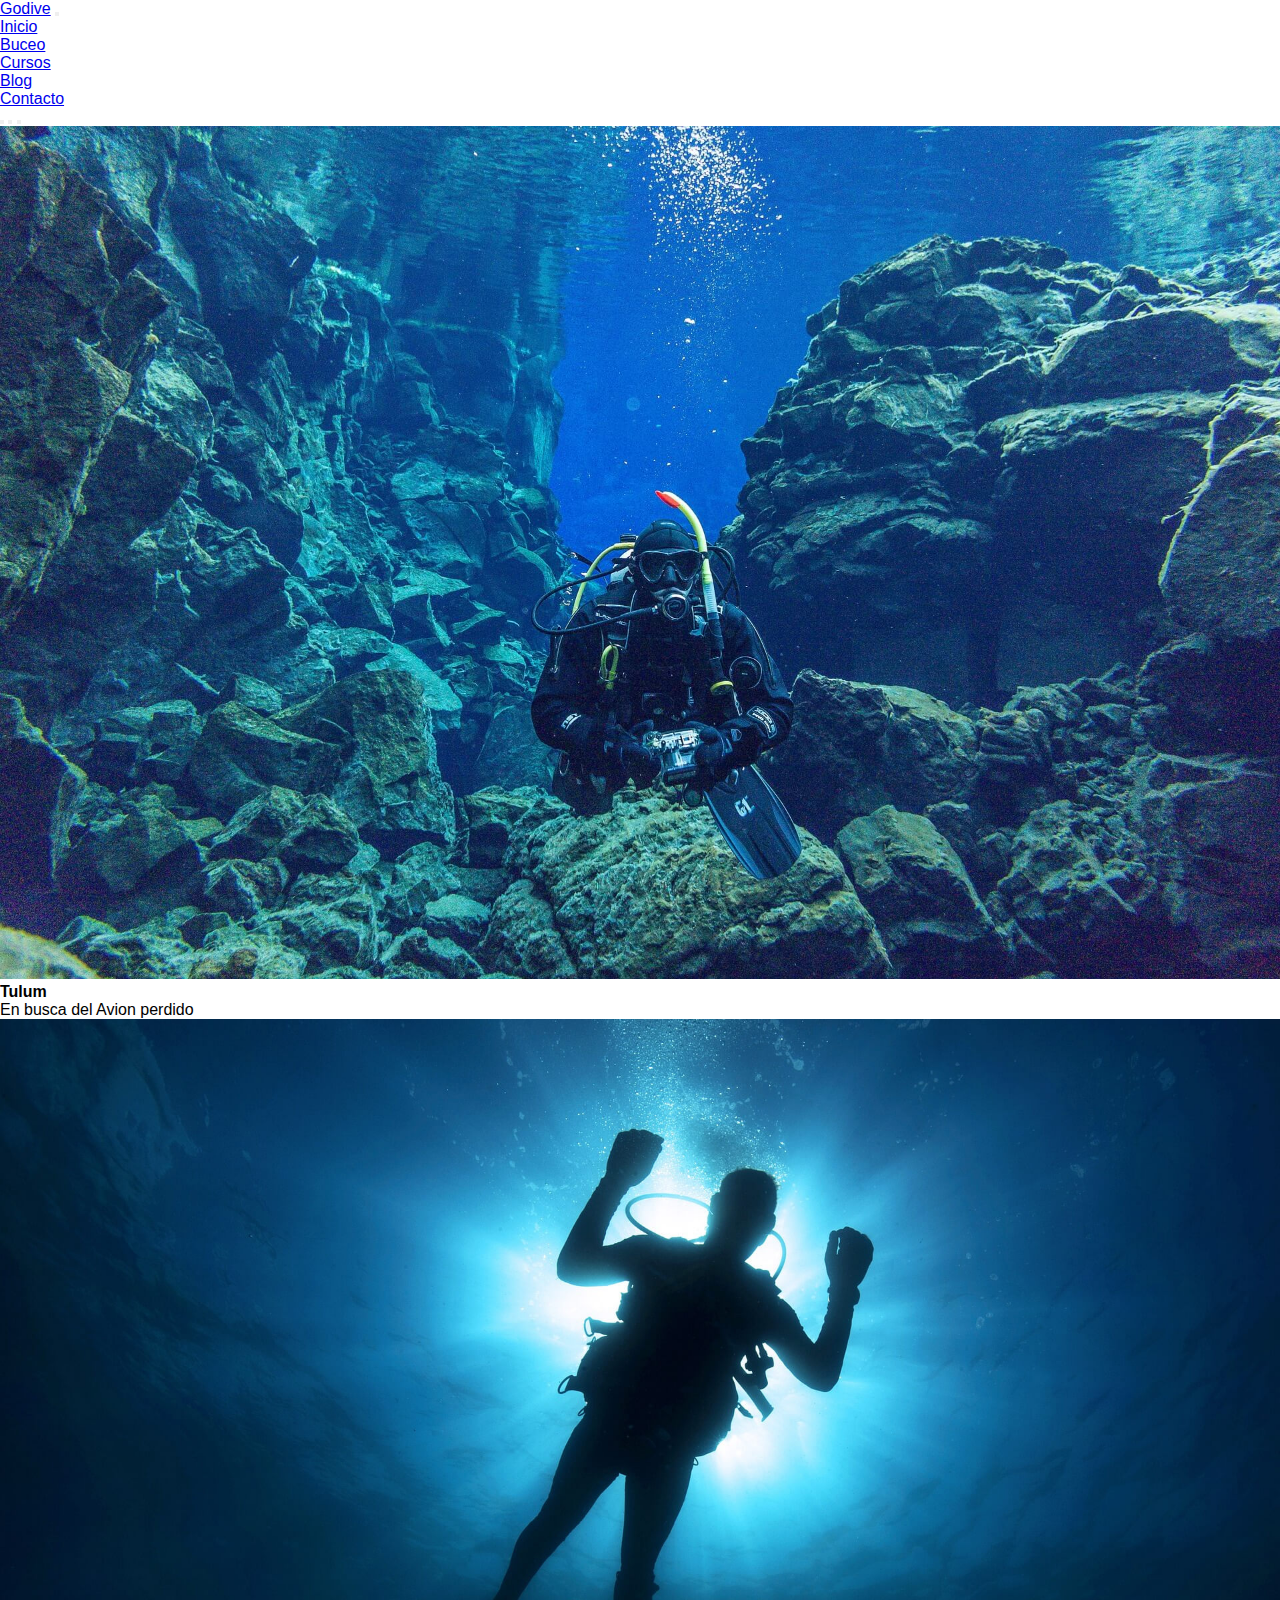
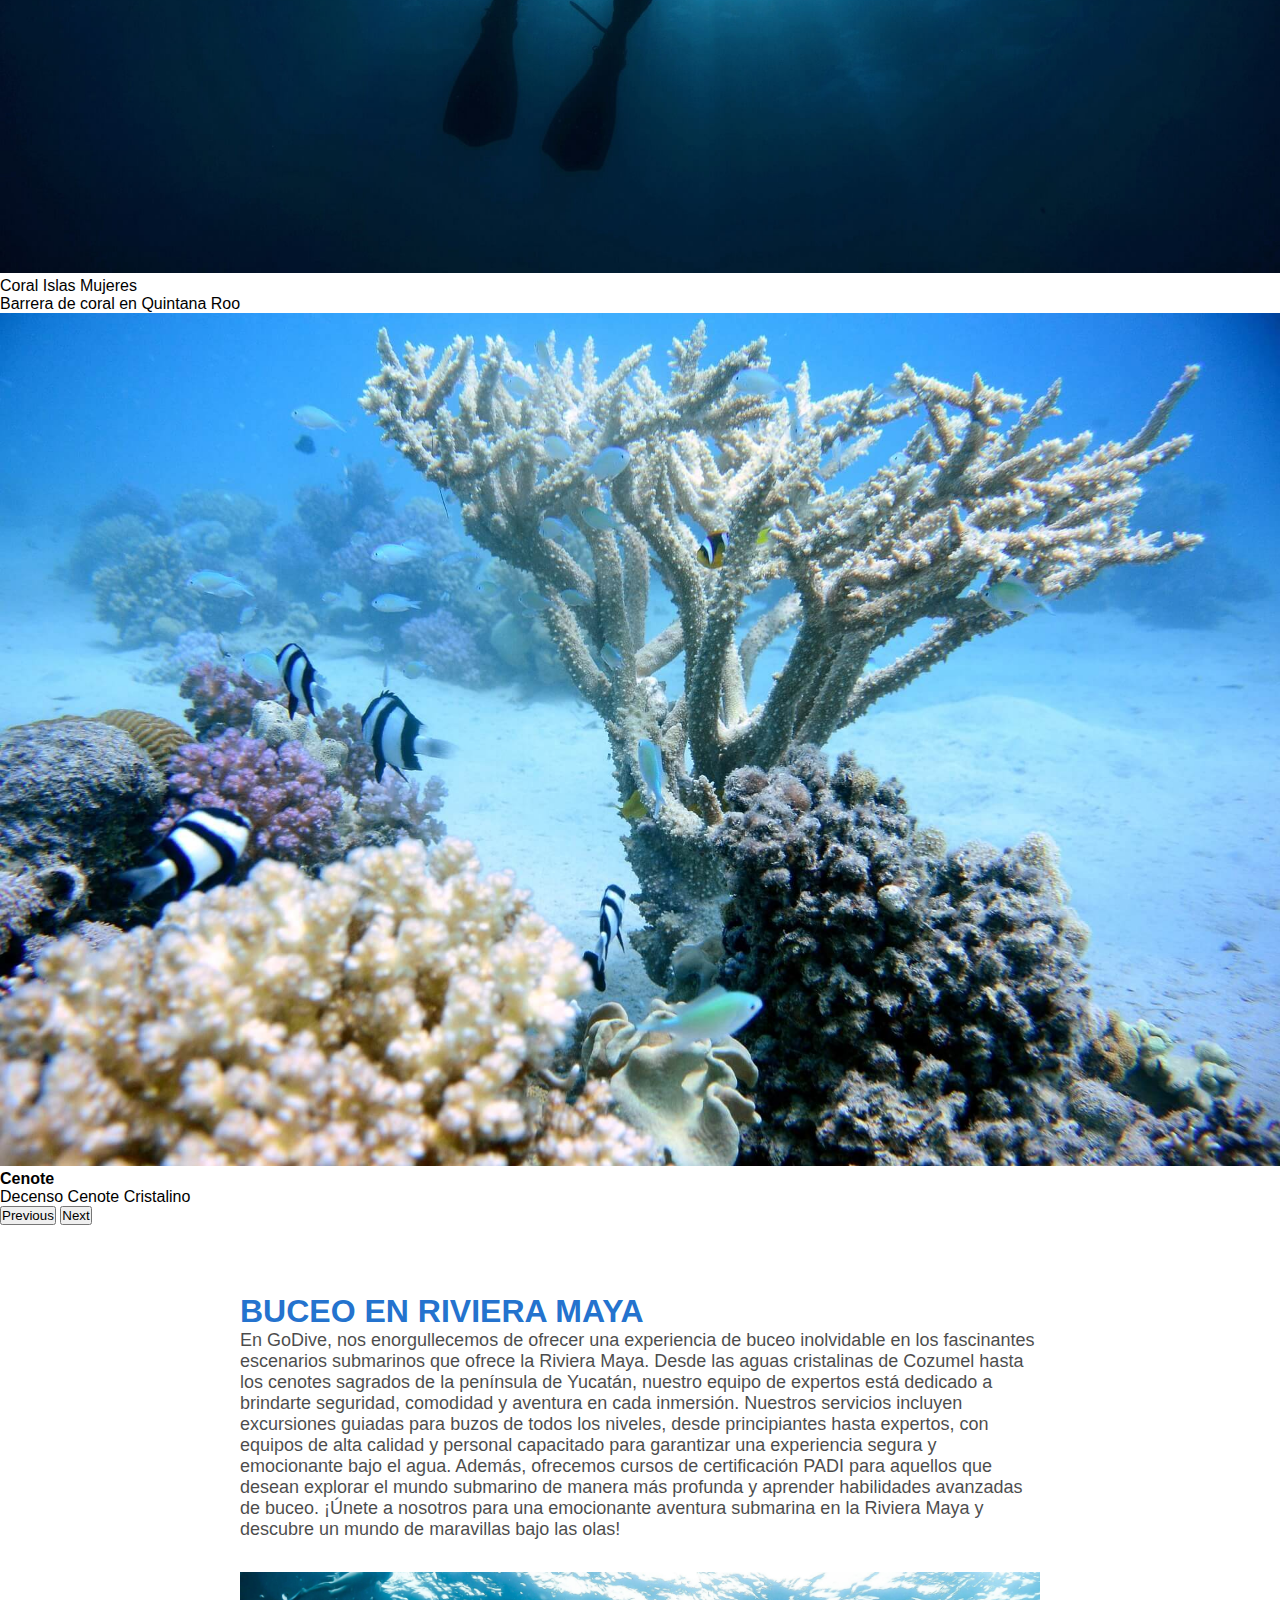
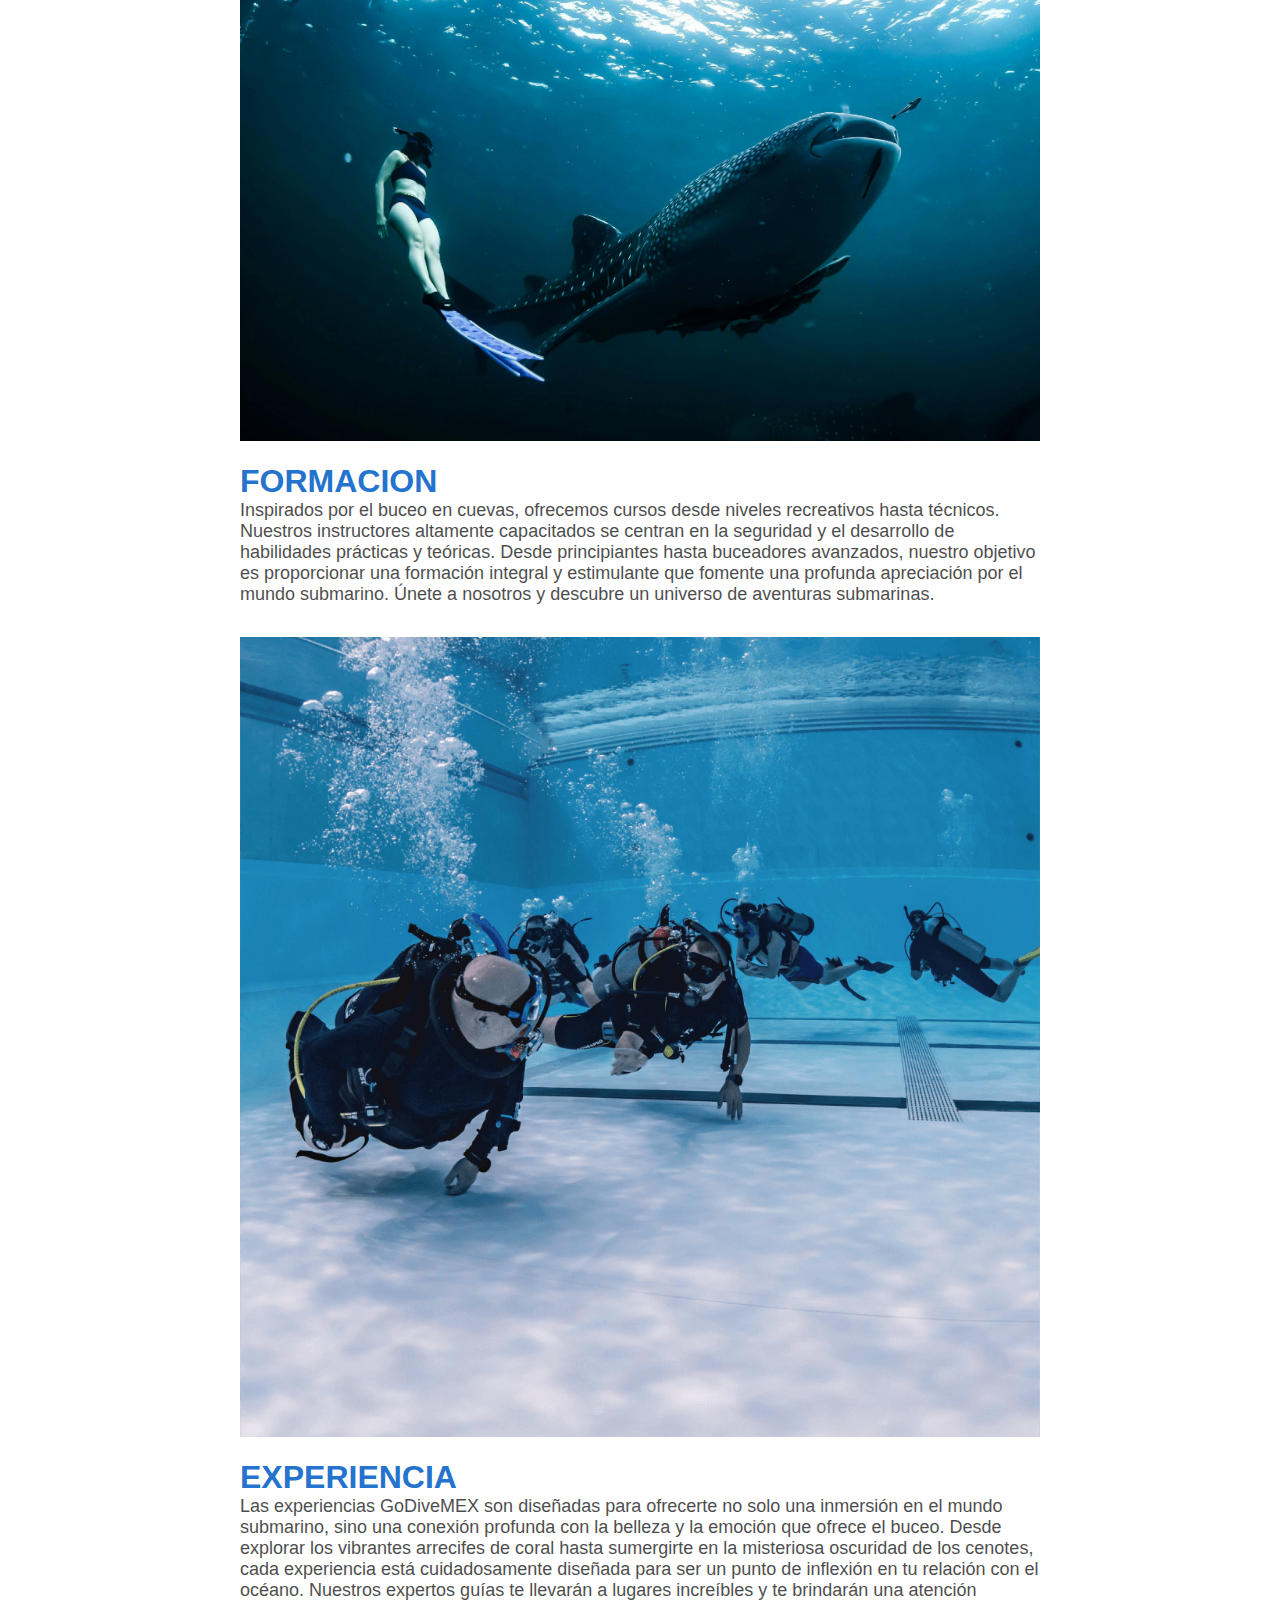
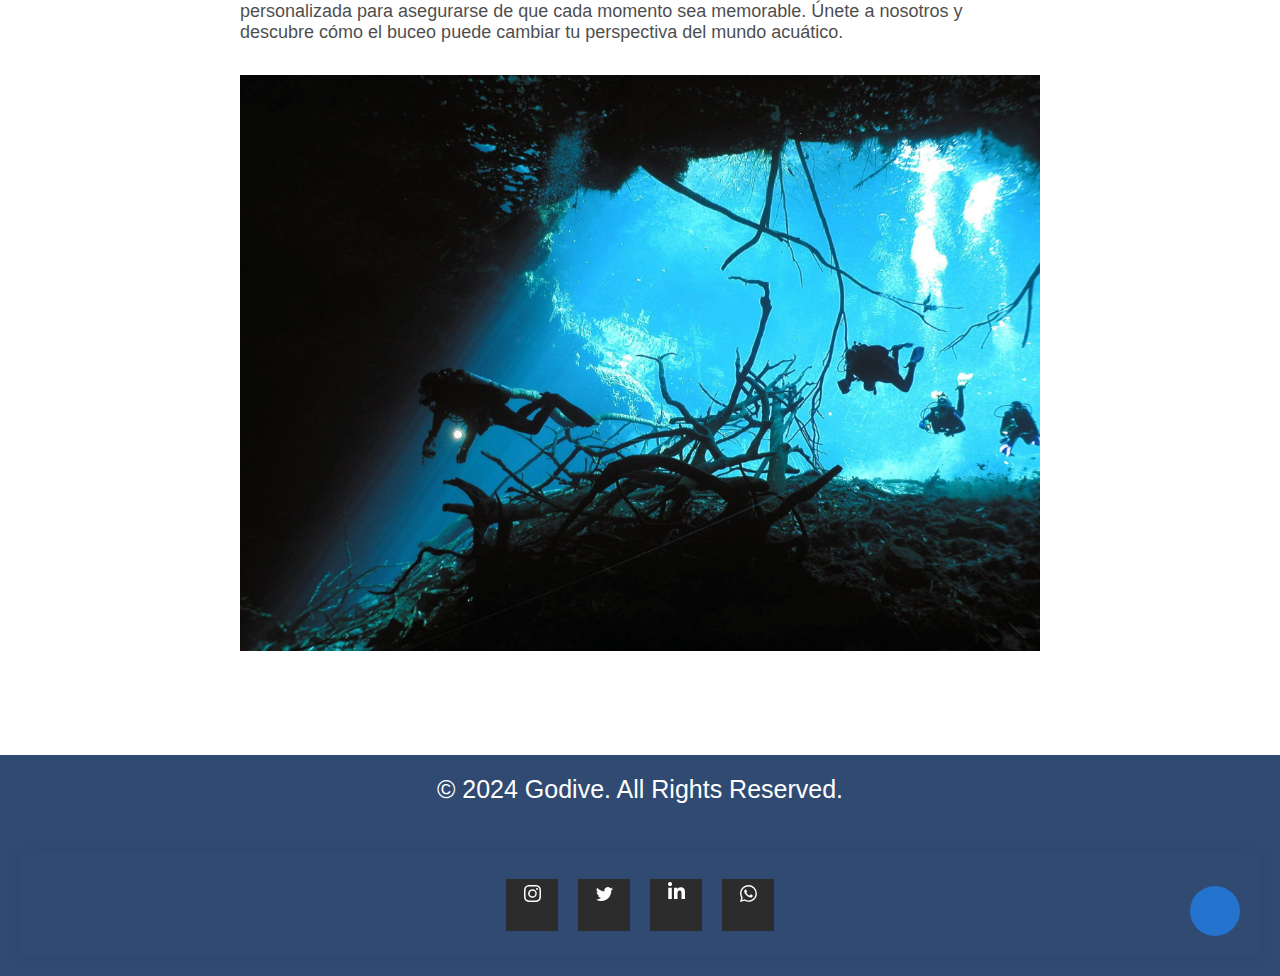
<file: index.html>
<!DOCTYPE html>
<html lang="es">

<head>
  <meta charset="UTF-8">
  <meta name="viewport" content="width=device-width, initial-scale=1.0">
  <link rel="stylesheet" href="https://cdnjs.cloudflare.com/ajax/libs/font-awesome/6.5.1/css/all.min.css"
    integrity="sha512-DTOQO9RWCH3ppGqcWaEA1BIZOC6xxalwEsw9c2QQeAIftl+Vegovlnee1c9QX4TctnWMn13TZye+giMm8e2LwA=="
    crossorigin="anonymous" referrerpolicy="no-referrer" />
  <!--BS 5.1 inicia-->
  <link href="https://cdn.jsdelivr.net/npm/bootstrap@5.1.3/dist/css/bootstrap.min.css" rel="stylesheet"
    integrity="sha384-1BmE4kWBq78iYhFldvKuhfTAU6auU8tT94WrHftjDbrCEXSU1oBoqyl2QvZ6jIW3" crossorigin="anonymous">
  <!--BS 5.1 fin-->
  <link rel="preconnect" href="https://fonts.googleapis.com">
  <link rel="preconnect" href="https://fonts.gstatic.com" crossorigin>
  <link
    href="https://fonts.googleapis.com/css2?family=Roboto:ital,wght@0,100;0,300;0,400;0,500;0,700;0,900;1,100;1,300;1,400;1,500;1,700;1,900&display=swap"
    rel="stylesheet">
  <link rel="stylesheet" href="./estilos/estilo.css">
  <title>Inicio</title>
  <meta name="description" content="Escuela de buceo"></meta>
  <meta name="keywords" content="BUCEO, CURSO, EXCURSIONES, CENOTES, APNEA"></meta>
</head>
<header>
  <nav class="navbar navbar-expand-sm bg-dark navbar-dark">
    <div class="container-fluid">
      <a class="navbar-brand" href="#">Godive</a>
      <button class="navbar-toggler" type="button" data-bs-toggle="collapse" data-bs-target="#collapsibleNavbar">
        <span class="navbar-toggler-icon"></span>
      </button>
      <div class="diflex justify-content-end collapse navbar-collapse" id="collapsibleNavbar">
        <ul class="navbar-nav">
          <li class="nav-item">
            <a class="nav-link" href="./index.html">Inicio</a>
          </li>
          <li class="nav-item">
            <a class="nav-link" href="./page/buceo.html">Buceo</a>
          </li>
          <li class="nav-item">
            <a class="nav-link" href="./page/cursos.html">Cursos</a>
          </li>
          <li class="nav-item">
            <a class="nav-link" href="./page/blog.html">Blog</a>
          </li>
          <li class="nav-item">
            <a class="nav-link" href="./page/contacto.html">Contacto</a>
          </li>
        </ul>
      </div>
    </div>
  </nav>
  <script src="https://cdn.jsdelivr.net/npm/@popperjs/core@2.10.2/dist/umd/popper.min.js"
    integrity="sha384-7+zCNj/IqJ95wo16oMtfsKbZ9ccEh31eOz1HGyDuCQ6wgnyJNSYdrPa03rtR1zdB"
    crossorigin="anonymous"></script>
  <script src="https://cdn.jsdelivr.net/npm/bootstrap@5.1.3/dist/js/bootstrap.min.js"
    integrity="sha384-QJHtvGhmr9XOIpI6YVutG+2QOK9T+ZnN4kzFN1RtK3zEFEIsxhlmWl5/YESvpZ13"
    crossorigin="anonymous"></script>
</header>

<body>
  <div class="fotc">
    <div id="carouselExampleCaptions" class="carousel slide" data-bs-ride="carousel">
      <div class="carousel-indicators">
        <button type="button" data-bs-target="#carouselExampleCaptions" data-bs-slide-to="0" class="active"
          aria-current="true" aria-label="Slide 1"></button>
        <button type="button" data-bs-target="#carouselExampleCaptions" data-bs-slide-to="1"
          aria-label="Slide 2"></button>
        <button type="button" data-bs-target="#carouselExampleCaptions" data-bs-slide-to="2"
          aria-label="Slide 3"></button>
      </div>
      <div class="carousel-inner">
        <div class="carousel-item active">
          <img src="./media/1983.jpg" class="d-block w-100" alt="...">
          <div class="carousel-caption d-none d-md-block">
            <h4>Tulum</h4>
            <p>En busca del Avion perdido</p>
          </div>
        </div>
        <div class="carousel-item">
          <img src="./media/1980.jpg" class="d-block w-100" alt="...">
          <div class="carousel-caption d-none d-md-block">
            <hh4>Coral Islas Mujeres</hh4>
            <p>Barrera de coral en Quintana Roo</p>
          </div>
        </div>
        <div class="carousel-item">
          <img src="./media/1981.jpg" class="d-block w-100" alt="...">
          <div class="carousel-caption d-none d-md-block">
            <h4>Cenote</h4>
            <p>Decenso Cenote Cristalino</p>
          </div>
        </div>
      </div>
      <button class="carousel-control-prev" type="button" data-bs-target="#carouselExampleCaptions"
        data-bs-slide="prev">
        <span class="carousel-control-prev-icon" aria-hidden="true"></span>
        <span class="visually-hidden">Previous</span>
      </button>
      <button class="carousel-control-next" type="button" data-bs-target="#carouselExampleCaptions"
        data-bs-slide="next">
        <span class="carousel-control-next-icon" aria-hidden="true"></span>
        <span class="visually-hidden">Next</span>
      </button>
    </div>
  </div>
  <br>
  <section>
    <h1>BUCEO EN RIVIERA MAYA</h1>

    <h2>En GoDive, nos enorgullecemos de ofrecer una experiencia de buceo inolvidable en los fascinantes escenarios
      submarinos que ofrece la Riviera Maya. Desde las aguas cristalinas de Cozumel hasta los cenotes sagrados de la
      península de Yucatán, nuestro equipo de expertos está dedicado a brindarte seguridad, comodidad y aventura en cada
      inmersión.

      Nuestros servicios incluyen excursiones guiadas para buzos de todos los niveles, desde principiantes hasta
      expertos, con equipos de alta calidad y personal capacitado para garantizar una experiencia segura y emocionante
      bajo el agua. Además, ofrecemos cursos de certificación PADI para aquellos que desean explorar el mundo submarino
      de manera más profunda y aprender habilidades avanzadas de buceo.
      ¡Únete a nosotros para una emocionante aventura submarina en la Riviera Maya y descubre un mundo de maravillas
      bajo las olas!</h2>
    <img src="./media/index 2.jpg" />
    <br>
    <br>
    <h1>FORMACION</h1>

    <h2>Inspirados por el buceo en cuevas, ofrecemos cursos desde niveles recreativos hasta técnicos. Nuestros
      instructores altamente capacitados se centran en la seguridad y el desarrollo de habilidades prácticas y teóricas.
      Desde principiantes hasta buceadores avanzados, nuestro objetivo es proporcionar una formación integral y
      estimulante que fomente una profunda apreciación por el mundo submarino. Únete a nosotros y descubre un universo
      de aventuras submarinas.</h2>
    <img src="./media/index 4.png" />
    <br>
    <br>
    <h1>EXPERIENCIA</h1>
    <h2>
      Las experiencias GoDiveMEX son diseñadas para ofrecerte no solo una inmersión en el mundo submarino, sino una
      conexión profunda con la belleza y la emoción que ofrece el buceo. Desde explorar los vibrantes arrecifes de coral
      hasta sumergirte en la misteriosa oscuridad de los cenotes, cada experiencia está cuidadosamente diseñada para ser
      un punto de inflexión en tu relación con el océano. Nuestros expertos guías te llevarán a lugares increíbles y te
      brindarán una atención personalizada para asegurarse de que cada momento sea memorable. Únete a nosotros y
      descubre cómo el buceo puede cambiar tu perspectiva del mundo acuático.</h2>
    <img src="./media/index 3.jpg" />
  </section>
</body>
<footer>
  <p>© 2024 Godive. All Rights Reserved.</p>
  <div class="card3">
    <a href="#" class="socialContainer containerOne">
      <svg class="socialSvg instagramSvg" viewBox="0 0 16 16"> <path d="M8 0C5.829 0 5.556.01 4.703.048 3.85.088 3.269.222 2.76.42a3.917 3.917 0 0 0-1.417.923A3.927 3.927 0 0 0 .42 2.76C.222 3.268.087 3.85.048 4.7.01 5.555 0 5.827 0 8.001c0 2.172.01 2.444.048 3.297.04.852.174 1.433.372 1.942.205.526.478.972.923 1.417.444.445.89.719 1.416.923.51.198 1.09.333 1.942.372C5.555 15.99 5.827 16 8 16s2.444-.01 3.298-.048c.851-.04 1.434-.174 1.943-.372a3.916 3.916 0 0 0 1.416-.923c.445-.445.718-.891.923-1.417.197-.509.332-1.09.372-1.942C15.99 10.445 16 10.173 16 8s-.01-2.445-.048-3.299c-.04-.851-.175-1.433-.372-1.941a3.926 3.926 0 0 0-.923-1.417A3.911 3.911 0 0 0 13.24.42c-.51-.198-1.092-.333-1.943-.372C10.443.01 10.172 0 7.998 0h.003zm-.717 1.442h.718c2.136 0 2.389.007 3.232.046.78.035 1.204.166 1.486.275.373.145.64.319.92.599.28.28.453.546.598.92.11.281.24.705.275 1.485.039.843.047 1.096.047 3.231s-.008 2.389-.047 3.232c-.035.78-.166 1.203-.275 1.485a2.47 2.47 0 0 1-.599.919c-.28.28-.546.453-.92.598-.28.11-.704.24-1.485.276-.843.038-1.096.047-3.232.047s-2.39-.009-3.233-.047c-.78-.036-1.203-.166-1.485-.276a2.478 2.478 0 0 1-.92-.598 2.48 2.48 0 0 1-.6-.92c-.109-.281-.24-.705-.275-1.485-.038-.843-.046-1.096-.046-3.233 0-2.136.008-2.388.046-3.231.036-.78.166-1.204.276-1.486.145-.373.319-.64.599-.92.28-.28.546-.453.92-.598.282-.11.705-.24 1.485-.276.738-.034 1.024-.044 2.515-.045v.002zm4.988 1.328a.96.96 0 1 0 0 1.92.96.96 0 0 0 0-1.92zm-4.27 1.122a4.109 4.109 0 1 0 0 8.217 4.109 4.109 0 0 0 0-8.217zm0 1.441a2.667 2.667 0 1 1 0 5.334 2.667 2.667 0 0 1 0-5.334z"></path> </svg>
    </a>
    
    <a href="#" class="socialContainer containerTwo">
      <svg class="socialSvg twitterSvg" viewBox="0 0 16 16"> <path d="M5.026 15c6.038 0 9.341-5.003 9.341-9.334 0-.14 0-.282-.006-.422A6.685 6.685 0 0 0 16 3.542a6.658 6.658 0 0 1-1.889.518 3.301 3.301 0 0 0 1.447-1.817 6.533 6.533 0 0 1-2.087.793A3.286 3.286 0 0 0 7.875 6.03a9.325 9.325 0 0 1-6.767-3.429 3.289 3.289 0 0 0 1.018 4.382A3.323 3.323 0 0 1 .64 6.575v.045a3.288 3.288 0 0 0 2.632 3.218 3.203 3.203 0 0 1-.865.115 3.23 3.23 0 0 1-.614-.057 3.283 3.283 0 0 0 3.067 2.277A6.588 6.588 0 0 1 .78 13.58a6.32 6.32 0 0 1-.78-.045A9.344 9.344 0 0 0 5.026 15z"></path> </svg>              </a>
      
    <a href="#" class="socialContainer containerThree">
      <svg class="socialSvg linkdinSvg" viewBox="0 0 448 512"><path d="M100.28 448H7.4V148.9h92.88zM53.79 108.1C24.09 108.1 0 83.5 0 53.8a53.79 53.79 0 0 1 107.58 0c0 29.7-24.1 54.3-53.79 54.3zM447.9 448h-92.68V302.4c0-34.7-.7-79.2-48.29-79.2-48.29 0-55.69 37.7-55.69 76.7V448h-92.78V148.9h89.08v40.8h1.3c12.4-23.5 42.69-48.3 87.88-48.3 94 0 111.28 61.9 111.28 142.3V448z"></path></svg>
    </a>
    
    <a href="#" class="socialContainer containerFour">
      <svg class="socialSvg whatsappSvg" viewBox="0 0 16 16"> <path d="M13.601 2.326A7.854 7.854 0 0 0 7.994 0C3.627 0 .068 3.558.064 7.926c0 1.399.366 2.76 1.057 3.965L0 16l4.204-1.102a7.933 7.933 0 0 0 3.79.965h.004c4.368 0 7.926-3.558 7.93-7.93A7.898 7.898 0 0 0 13.6 2.326zM7.994 14.521a6.573 6.573 0 0 1-3.356-.92l-.24-.144-2.494.654.666-2.433-.156-.251a6.56 6.56 0 0 1-1.007-3.505c0-3.626 2.957-6.584 6.591-6.584a6.56 6.56 0 0 1 4.66 1.931 6.557 6.557 0 0 1 1.928 4.66c-.004 3.639-2.961 6.592-6.592 6.592zm3.615-4.934c-.197-.099-1.17-.578-1.353-.646-.182-.065-.315-.099-.445.099-.133.197-.513.646-.627.775-.114.133-.232.148-.43.05-.197-.1-.836-.308-1.592-.985-.59-.525-.985-1.175-1.103-1.372-.114-.198-.011-.304.088-.403.087-.088.197-.232.296-.346.1-.114.133-.198.198-.33.065-.134.034-.248-.015-.347-.05-.099-.445-1.076-.612-1.47-.16-.389-.323-.335-.445-.34-.114-.007-.247-.007-.38-.007a.729.729 0 0 0-.529.247c-.182.198-.691.677-.691 1.654 0 .977.71 1.916.81 2.049.098.133 1.394 2.132 3.383 2.992.47.205.84.326 1.129.418.475.152.904.129 1.246.08.38-.058 1.171-.48 1.338-.943.164-.464.164-.86.114-.943-.049-.084-.182-.133-.38-.232z"></path> </svg>
    </a>
  </div>     
</footer>
</footer>
<a href="" class="arriba">
  <i class="fa-solid fa-house-flood-water"></i>
</a>
</html>
</file>
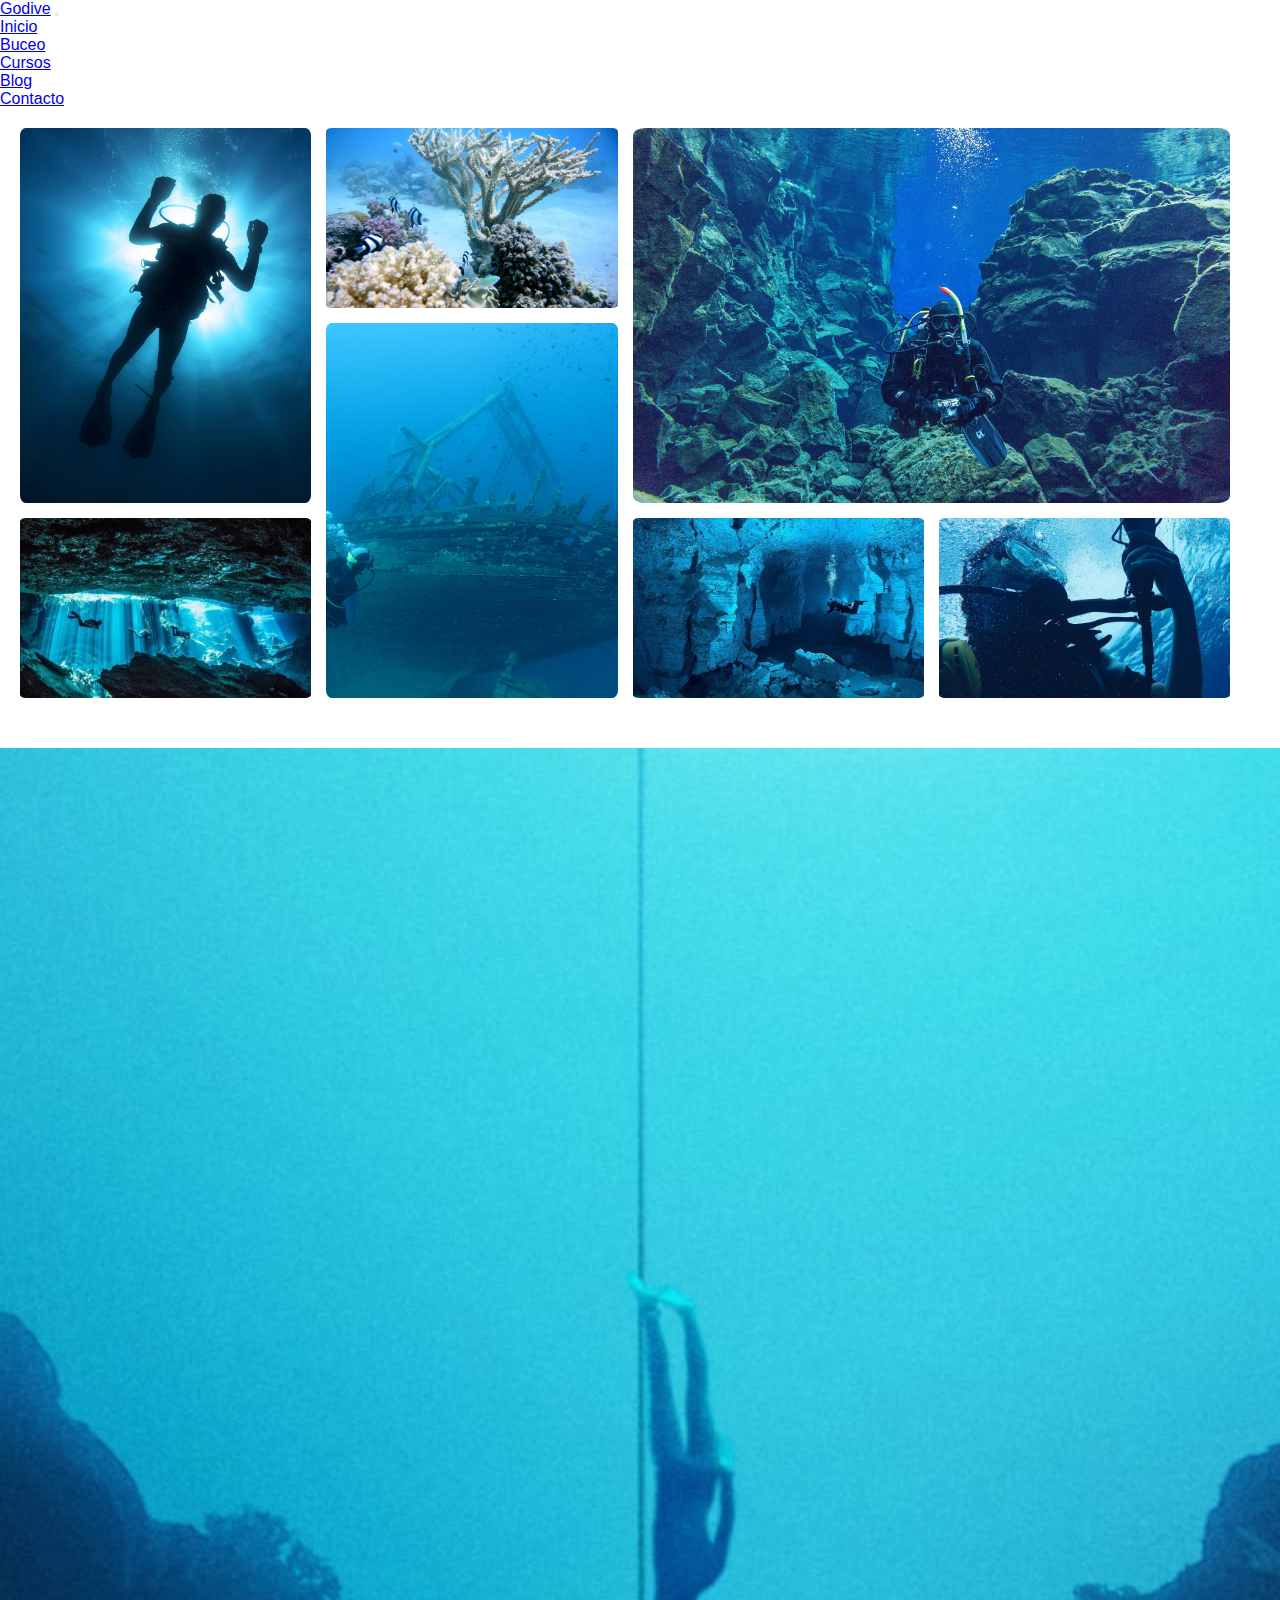
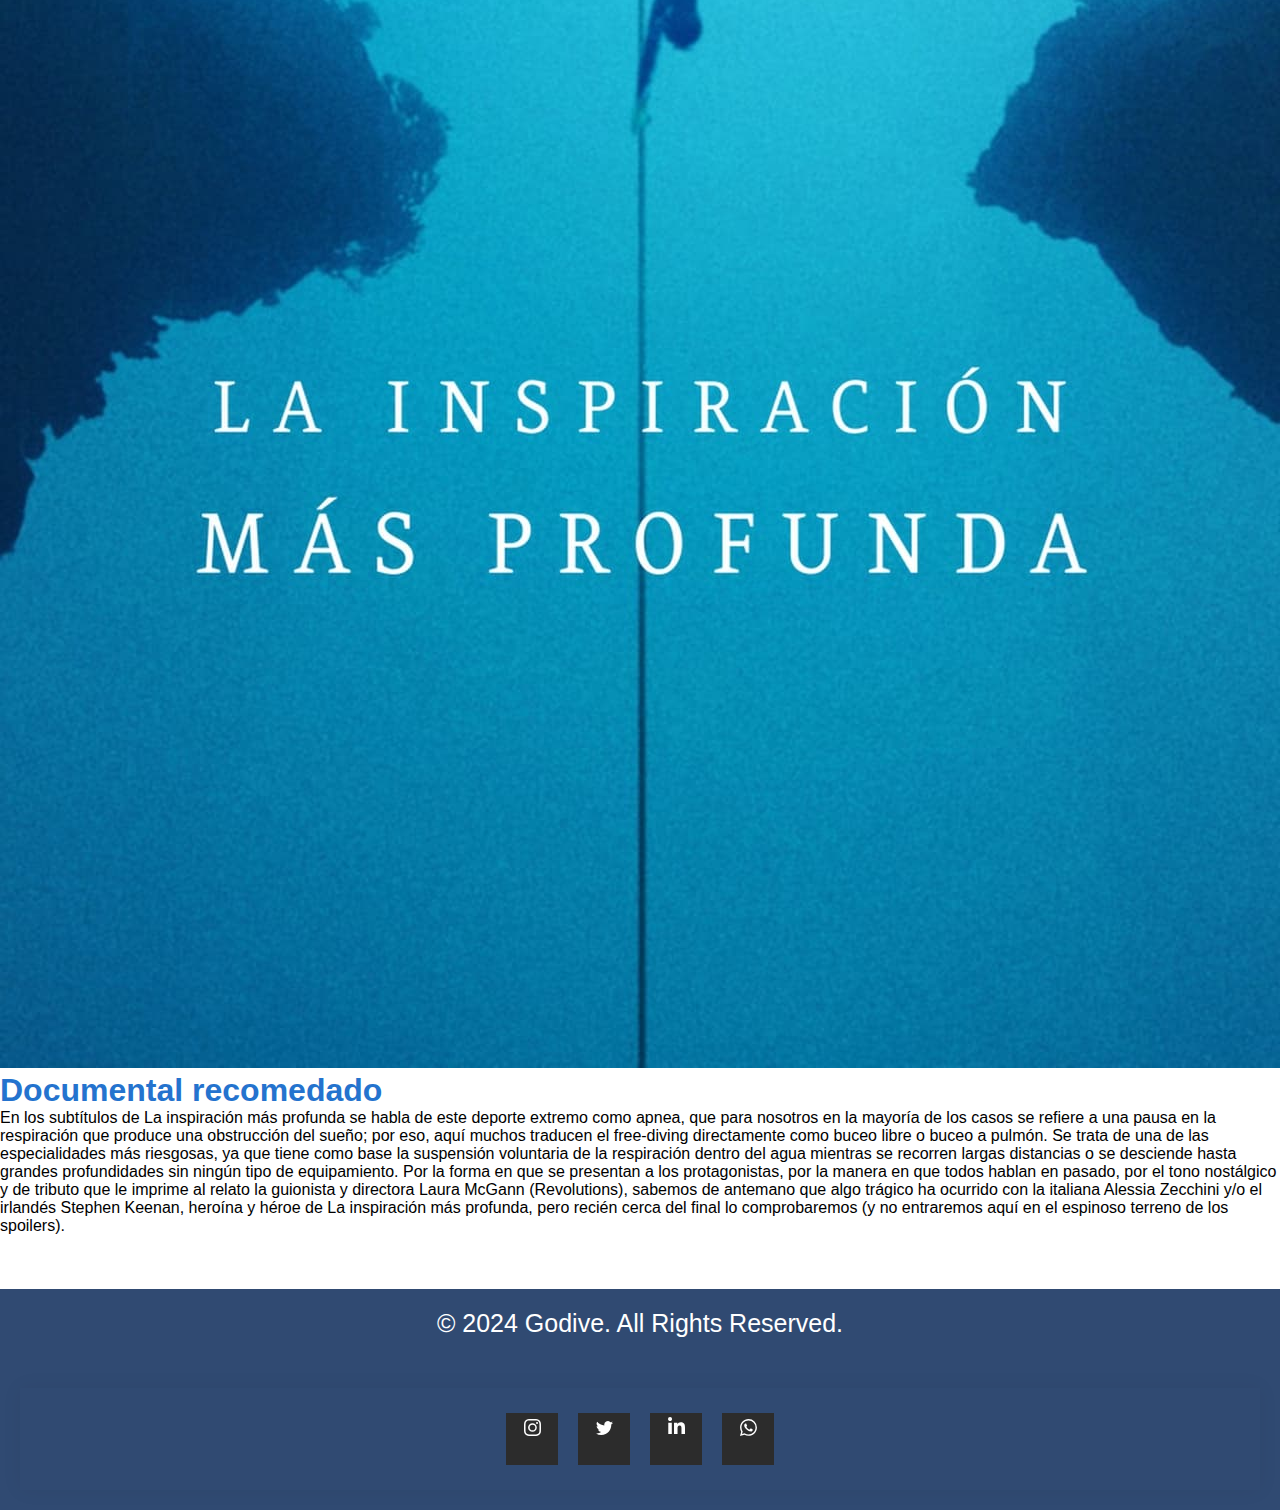
<file: page/blog.html>
<!DOCTYPE html>
<html lang="es">

<head>
  <meta charset="UTF-8">
  <meta name="viewport" content="width=device-width, initial-scale=1.0">
  <link rel="stylesheet" href="https://cdnjs.cloudflare.com/ajax/libs/font-awesome/6.5.1/css/all.min.css"
    integrity="sha512-DTOQO9RWCH3ppGqcWaEA1BIZOC6xxalwEsw9c2QQeAIftl+Vegovlnee1c9QX4TctnWMn13TZye+giMm8e2LwA=="
    crossorigin="anonymous" referrerpolicy="no-referrer" />
  <!--BS 5.1 inicia-->
  <link href="https://cdn.jsdelivr.net/npm/bootstrap@5.1.3/dist/css/bootstrap.min.css" rel="stylesheet"
    integrity="sha384-1BmE4kWBq78iYhFldvKuhfTAU6auU8tT94WrHftjDbrCEXSU1oBoqyl2QvZ6jIW3" crossorigin="anonymous">
  <!--BS 5.1 fin-->
  <link rel="stylesheet" href="../estilos/estilo.css">
  <title>Blog</title>
  <met name="description" content="Escuela de buceo"></met>
  <met name="keywords" content="BUCEO, CURSO, EXCURSIONES, CENOTES, APNEA"></met>
</head>
<header>
  <nav class="navbar navbar-expand-sm bg-dark navbar-dark">
    <div class="container-fluid">
      <a class="navbar-brand" href="#">Godive</a>
      <button class="navbar-toggler" type="button" data-bs-toggle="collapse" data-bs-target="#collapsibleNavbar">
        <span class="navbar-toggler-icon"></span>
      </button>
      <div class="diflex justify-content-end collapse navbar-collapse" id="collapsibleNavbar">
        <ul class="navbar-nav">
          <li class="nav-item">
            <a class="nav-link" href="../index.html">Inicio</a>
          </li>
          <li class="nav-item">
            <a class="nav-link" href="./buceo.html">Buceo</a>
          </li>
          <li class="nav-item">
            <a class="nav-link" href="./cursos.html">Cursos</a>
          </li>
          <li class="nav-item">
            <a class="nav-link" href="./blog.html">Blog</a>
          </li>
          <li class="nav-item">
            <a class="nav-link" href="./contacto.html">Contacto</a>
          </li>
        </ul>
      </div>
    </div>
  </nav>
  <script src="https://cdn.jsdelivr.net/npm/@popperjs/core@2.10.2/dist/umd/popper.min.js"
    integrity="sha384-7+zCNj/IqJ95wo16oMtfsKbZ9ccEh31eOz1HGyDuCQ6wgnyJNSYdrPa03rtR1zdB"
    crossorigin="anonymous"></script>
  <script src="https://cdn.jsdelivr.net/npm/bootstrap@5.1.3/dist/js/bootstrap.min.js"
    integrity="sha384-QJHtvGhmr9XOIpI6YVutG+2QOK9T+ZnN4kzFN1RtK3zEFEIsxhlmWl5/YESvpZ13"
    crossorigin="anonymous"></script>
</header>

<body>
  <div id="grilla">
    <div class="item item1"></div>
    <div class="item item2"></div>
    <div class="item item3"></div>
    <div class="item item4"></div>
    <div class="item item5"></div>
    <div class="item item6"></div>
    <div class="item item7"></div>
    <div class="item item8"></div>
  </div>
  <div class="clearfix">
    <img src="../media/la inspiracion.jpg" class="col-md-6 float-md-end mb-3 ms-md-3" alt="...">
    <h1 class="titulopeli">Documental recomedado</h1>
    <p>
      En los subtítulos de La inspiración más profunda se habla de este deporte extremo como apnea, que para nosotros en la mayoría de los casos se refiere a una pausa en la respiración que produce una obstrucción del sueño; por eso, aquí muchos traducen el free-diving directamente como buceo libre o buceo a pulmón. Se trata de una de las especialidades más riesgosas, ya que tiene como base la suspensión voluntaria de la respiración dentro del agua mientras se recorren largas distancias o se desciende hasta grandes profundidades sin ningún tipo de equipamiento.

Por la forma en que se presentan a los protagonistas, por la manera en que todos hablan en pasado, por el tono nostálgico y de tributo que le imprime al relato la guionista y directora Laura McGann (Revolutions), sabemos de antemano que algo trágico ha ocurrido con la italiana Alessia Zecchini y/o el irlandés Stephen Keenan, heroína y héroe de La inspiración más profunda, pero recién cerca del final lo comprobaremos (y no entraremos aquí en el espinoso terreno de los spoilers).
    </p>
  </div>
  <!--<div class="container">
    <div class="row">
      <div class="col-sm-6 col-xs-12">
        <h1 class="titulopeli">Documental recomedado</h1>
      <p class="parrafoblog">Esta es la historia de una campeona de buceo en apnea y un experto en seguridad que parecen
        estar destinados a encontrarse el uno al otro en el punto máximo de sus carreras. Una mirada a las emocionantes
        recompensas —y los ineludibles riesgos— que conlleva perseguir un sueño en las profundidades del océano. Dirigida
        por Laura McGann, «La inspiración más profunda» es una producción de A24. Estreno el 19 de julio, solo en Netflix.
      </p>
      </div>
      <div class="col-sm-6 col-xs-12">
        <iframe id="fotoblog" width="560" height="315" src="https://www.youtube.com/embed/EyGhr8ewWHI?si=mPkxHYmNR3y1b7kQ"
      title="YouTube video player" frameborder="0"
      allow="accelerometer; autoplay; clipboard-write; encrypted-media; gyroscope; picture-in-picture; web-share"
      allowfullscreen></iframe>
      </div>-->
    </div>
  </div>
  <br>
  <br>
  <br>
</body>
<footer>
  <p>© 2024 Godive. All Rights Reserved.</p>
  <div class="card3">
    <a href="#" class="socialContainer containerOne">
      <svg class="socialSvg instagramSvg" viewBox="0 0 16 16"> <path d="M8 0C5.829 0 5.556.01 4.703.048 3.85.088 3.269.222 2.76.42a3.917 3.917 0 0 0-1.417.923A3.927 3.927 0 0 0 .42 2.76C.222 3.268.087 3.85.048 4.7.01 5.555 0 5.827 0 8.001c0 2.172.01 2.444.048 3.297.04.852.174 1.433.372 1.942.205.526.478.972.923 1.417.444.445.89.719 1.416.923.51.198 1.09.333 1.942.372C5.555 15.99 5.827 16 8 16s2.444-.01 3.298-.048c.851-.04 1.434-.174 1.943-.372a3.916 3.916 0 0 0 1.416-.923c.445-.445.718-.891.923-1.417.197-.509.332-1.09.372-1.942C15.99 10.445 16 10.173 16 8s-.01-2.445-.048-3.299c-.04-.851-.175-1.433-.372-1.941a3.926 3.926 0 0 0-.923-1.417A3.911 3.911 0 0 0 13.24.42c-.51-.198-1.092-.333-1.943-.372C10.443.01 10.172 0 7.998 0h.003zm-.717 1.442h.718c2.136 0 2.389.007 3.232.046.78.035 1.204.166 1.486.275.373.145.64.319.92.599.28.28.453.546.598.92.11.281.24.705.275 1.485.039.843.047 1.096.047 3.231s-.008 2.389-.047 3.232c-.035.78-.166 1.203-.275 1.485a2.47 2.47 0 0 1-.599.919c-.28.28-.546.453-.92.598-.28.11-.704.24-1.485.276-.843.038-1.096.047-3.232.047s-2.39-.009-3.233-.047c-.78-.036-1.203-.166-1.485-.276a2.478 2.478 0 0 1-.92-.598 2.48 2.48 0 0 1-.6-.92c-.109-.281-.24-.705-.275-1.485-.038-.843-.046-1.096-.046-3.233 0-2.136.008-2.388.046-3.231.036-.78.166-1.204.276-1.486.145-.373.319-.64.599-.92.28-.28.546-.453.92-.598.282-.11.705-.24 1.485-.276.738-.034 1.024-.044 2.515-.045v.002zm4.988 1.328a.96.96 0 1 0 0 1.92.96.96 0 0 0 0-1.92zm-4.27 1.122a4.109 4.109 0 1 0 0 8.217 4.109 4.109 0 0 0 0-8.217zm0 1.441a2.667 2.667 0 1 1 0 5.334 2.667 2.667 0 0 1 0-5.334z"></path> </svg>
    </a>
    
    <a href="#" class="socialContainer containerTwo">
      <svg class="socialSvg twitterSvg" viewBox="0 0 16 16"> <path d="M5.026 15c6.038 0 9.341-5.003 9.341-9.334 0-.14 0-.282-.006-.422A6.685 6.685 0 0 0 16 3.542a6.658 6.658 0 0 1-1.889.518 3.301 3.301 0 0 0 1.447-1.817 6.533 6.533 0 0 1-2.087.793A3.286 3.286 0 0 0 7.875 6.03a9.325 9.325 0 0 1-6.767-3.429 3.289 3.289 0 0 0 1.018 4.382A3.323 3.323 0 0 1 .64 6.575v.045a3.288 3.288 0 0 0 2.632 3.218 3.203 3.203 0 0 1-.865.115 3.23 3.23 0 0 1-.614-.057 3.283 3.283 0 0 0 3.067 2.277A6.588 6.588 0 0 1 .78 13.58a6.32 6.32 0 0 1-.78-.045A9.344 9.344 0 0 0 5.026 15z"></path> </svg>              </a>
      
    <a href="#" class="socialContainer containerThree">
      <svg class="socialSvg linkdinSvg" viewBox="0 0 448 512"><path d="M100.28 448H7.4V148.9h92.88zM53.79 108.1C24.09 108.1 0 83.5 0 53.8a53.79 53.79 0 0 1 107.58 0c0 29.7-24.1 54.3-53.79 54.3zM447.9 448h-92.68V302.4c0-34.7-.7-79.2-48.29-79.2-48.29 0-55.69 37.7-55.69 76.7V448h-92.78V148.9h89.08v40.8h1.3c12.4-23.5 42.69-48.3 87.88-48.3 94 0 111.28 61.9 111.28 142.3V448z"></path></svg>
    </a>
    
    <a href="#" class="socialContainer containerFour">
      <svg class="socialSvg whatsappSvg" viewBox="0 0 16 16"> <path d="M13.601 2.326A7.854 7.854 0 0 0 7.994 0C3.627 0 .068 3.558.064 7.926c0 1.399.366 2.76 1.057 3.965L0 16l4.204-1.102a7.933 7.933 0 0 0 3.79.965h.004c4.368 0 7.926-3.558 7.93-7.93A7.898 7.898 0 0 0 13.6 2.326zM7.994 14.521a6.573 6.573 0 0 1-3.356-.92l-.24-.144-2.494.654.666-2.433-.156-.251a6.56 6.56 0 0 1-1.007-3.505c0-3.626 2.957-6.584 6.591-6.584a6.56 6.56 0 0 1 4.66 1.931 6.557 6.557 0 0 1 1.928 4.66c-.004 3.639-2.961 6.592-6.592 6.592zm3.615-4.934c-.197-.099-1.17-.578-1.353-.646-.182-.065-.315-.099-.445.099-.133.197-.513.646-.627.775-.114.133-.232.148-.43.05-.197-.1-.836-.308-1.592-.985-.59-.525-.985-1.175-1.103-1.372-.114-.198-.011-.304.088-.403.087-.088.197-.232.296-.346.1-.114.133-.198.198-.33.065-.134.034-.248-.015-.347-.05-.099-.445-1.076-.612-1.47-.16-.389-.323-.335-.445-.34-.114-.007-.247-.007-.38-.007a.729.729 0 0 0-.529.247c-.182.198-.691.677-.691 1.654 0 .977.71 1.916.81 2.049.098.133 1.394 2.132 3.383 2.992.47.205.84.326 1.129.418.475.152.904.129 1.246.08.38-.058 1.171-.48 1.338-.943.164-.464.164-.86.114-.943-.049-.084-.182-.133-.38-.232z"></path> </svg>
    </a>
  </div>     
</footer>
</html>
</file>
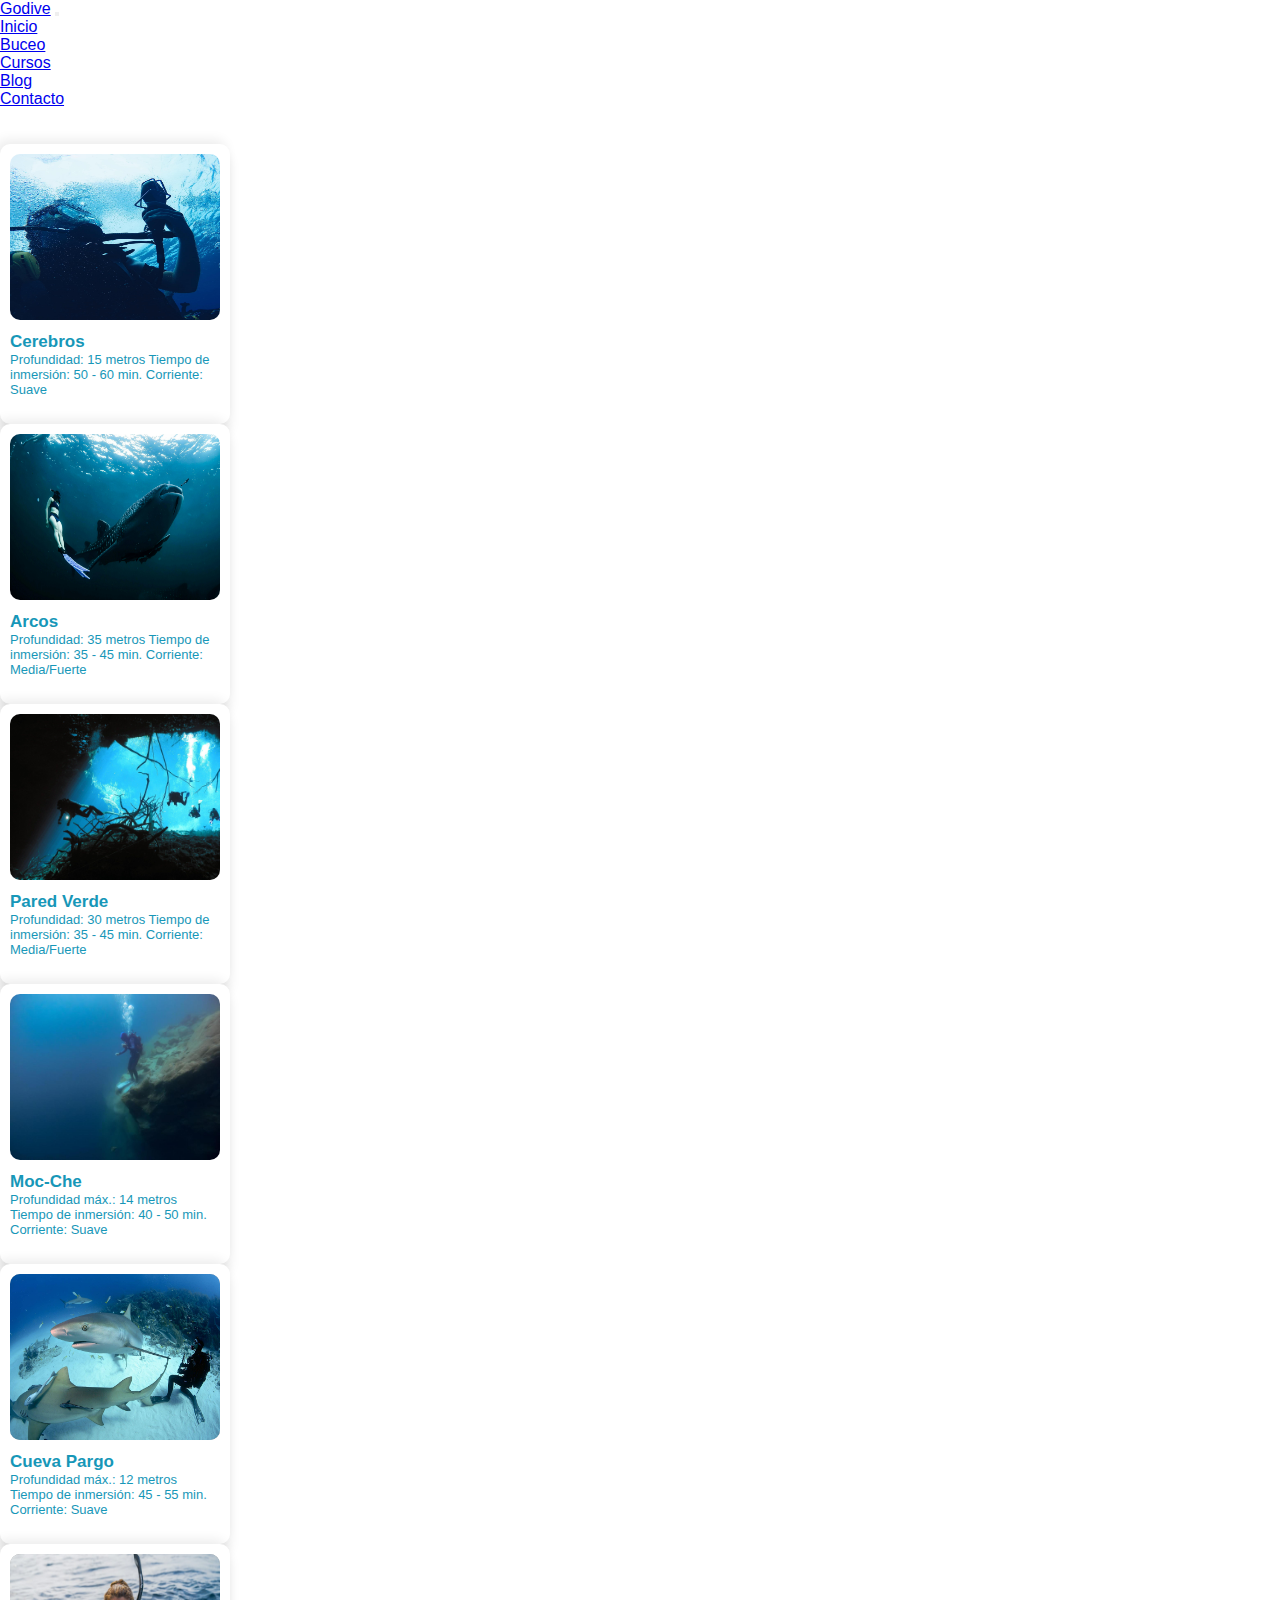
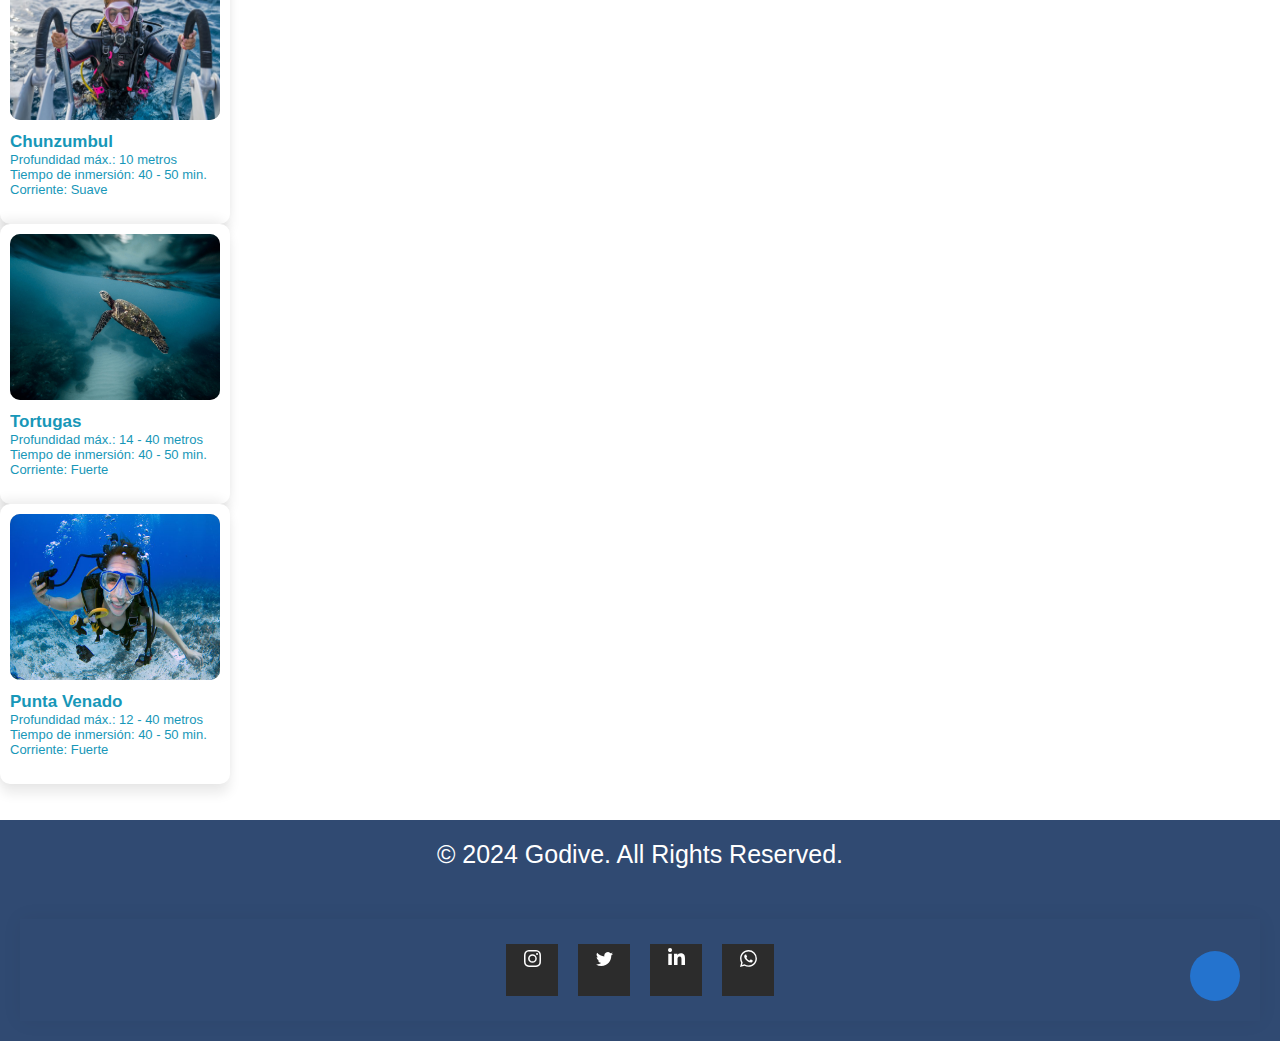
<file: page/buceo.html>
<!DOCTYPE html>
<html lang="es">

<head>
  <meta charset="UTF-8">
  <meta name="viewport" content="width=device-width, initial-scale=1.0">
  <link rel="stylesheet" href="https://cdnjs.cloudflare.com/ajax/libs/font-awesome/6.5.1/css/all.min.css"
    integrity="sha512-DTOQO9RWCH3ppGqcWaEA1BIZOC6xxalwEsw9c2QQeAIftl+Vegovlnee1c9QX4TctnWMn13TZye+giMm8e2LwA=="
    crossorigin="anonymous" referrerpolicy="no-referrer" />
  <!--BS 5.1 inicia-->
  <link href="https://cdn.jsdelivr.net/npm/bootstrap@5.1.3/dist/css/bootstrap.min.css" rel="stylesheet"
    integrity="sha384-1BmE4kWBq78iYhFldvKuhfTAU6auU8tT94WrHftjDbrCEXSU1oBoqyl2QvZ6jIW3" crossorigin="anonymous">
  <!--BS 5.1 fin-->
  <link rel="stylesheet" href="../estilos/estilo.css">
  <met name="description" content="Escuela de buceo"></met>
  <met name="keywords" content="BUCEO, CURSO, EXCURSIONES, CENOTES, APNEA"></met>
</head>

<header>
  <nav class="navbar navbar-expand-sm bg-dark navbar-dark">
    <div class="container-fluid">
      <a class="navbar-brand" href="#">Godive</a>
      <button class="navbar-toggler" type="button" data-bs-toggle="collapse" data-bs-target="#collapsibleNavbar">
        <span class="navbar-toggler-icon"></span>
      </button>
      <div class="diflex justify-content-end collapse navbar-collapse" id="collapsibleNavbar">
        <ul class="navbar-nav">
          <li class="nav-item">
            <a class="nav-link" href="../index.html">Inicio</a>
          </li>
          <li class="nav-item">
            <a class="nav-link" href="./buceo.html">Buceo</a>
          </li>
          <li class="nav-item">
            <a class="nav-link" href="./cursos.html">Cursos</a>
          </li>
          <li class="nav-item">
            <a class="nav-link" href="./blog.html">Blog</a>
          </li>
          <li class="nav-item">
            <a class="nav-link" href="./contacto.html">Contacto</a>
          </li>
        </ul>
      </div>
    </div>
  </nav>
  <script src="https://cdn.jsdelivr.net/npm/@popperjs/core@2.10.2/dist/umd/popper.min.js"
    integrity="sha384-7+zCNj/IqJ95wo16oMtfsKbZ9ccEh31eOz1HGyDuCQ6wgnyJNSYdrPa03rtR1zdB"
    crossorigin="anonymous"></script>
  <script src="https://cdn.jsdelivr.net/npm/bootstrap@5.1.3/dist/js/bootstrap.min.js"
    integrity="sha384-QJHtvGhmr9XOIpI6YVutG+2QOK9T+ZnN4kzFN1RtK3zEFEIsxhlmWl5/YESvpZ13"
    crossorigin="anonymous"></script>
</header>

<body class="fondo">
  <br>
  <br>
  <div class="container">
    <div class="row">
      <div class="col-sm-6 col-md-4 col-lg-3 col-xs-12 mt-5">
        <div class="card7">
          <div class="card-image-container">
            <img src="../media/diver-1867538_1920.jpg">
          </div>
          <p class="card-title">Cerebros</p>
          <p class="card-des">
            Profundidad: 15 metros
            Tiempo de inmersión: 50 - 60 min.
            Corriente: Suave
          </p>
        </div>
      </div>
      <div class="col-sm-6 col-md-4 col-lg-3 col-xs-12 mt-5">
        <div class="card7">
          <div class="card-image-container">
            <img src="../media/index 2.jpg">
          </div>
          <p class="card-title">Arcos</p>
          <p class="card-des">
            Profundidad: 35 metros
            Tiempo de inmersión: 35 - 45 min.
            Corriente: Media/Fuerte
          </p>
        </div>
      </div>
      <div class="col-sm-6 col-md-4 col-lg-3 col-xs-12 mt-5">
        <div class="card7">
          <div class="card-image-container">
            <img src="../media/index 3.jpg">
          </div>
          <p class="card-title">Pared Verde</p>
          <p class="card-des">
            Profundidad: 30 metros
            Tiempo de inmersión: 35 - 45 min.
            Corriente: Media/Fuerte
          </p>
        </div>
      </div>
      <div class="col-sm-6 col-md-4 col-lg-3 col-xs-12 mt-5">
        <div class="card7">
          <div class="card-image-container">
            <img src="../media/e5.jpg">
          </div>
          <p class="card-title">Moc-Che</p>
          <p class="card-des">
            Profundidad máx.: 14 metros
            Tiempo de inmersión: 40 - 50 min.
            Corriente: Suave
          </p>
        </div>
      </div>
      <div class="col-sm-6 col-md-4 col-lg-3 col-xs-12 mt-5">
        <div class="card7">
          <div class="card-image-container">
            <img src="../media/e1.jpg">
          </div>
          <p class="card-title">Cueva Pargo</p>
          <p class="card-des">
            Profundidad máx.: 12 metros
            Tiempo de inmersión: 45 - 55 min.
            Corriente: Suave
          </p>
        </div>
      </div>
      <div class="col-sm-6 col-md-4 col-lg-3 col-xs-12 mt-5">
        <div class="card7">
          <div class="card-image-container">
            <img src="../media/e3.jpg">
          </div>
          <p class="card-title">Chunzumbul</p>
          <p class="card-des">
            Profundidad máx.: 10 metros
            Tiempo de inmersión: 40 - 50 min.
            Corriente: Suave
          </p>
        </div>
      </div>
      <div class="col-sm-6 col-md-4 col-lg-3 col-xs-12 mt-5">
        <div class="card7">
          <div class="card-image-container">
            <img src="../media/e4.jpg">
          </div>
          <p class="card-title">Tortugas</p>
          <p class="card-des">
            Profundidad máx.: 14 - 40 metros
            Tiempo de inmersión: 40 - 50 min.
            Corriente: Fuerte
          </p>
        </div>
      </div>
      <div class="col-sm-6 col-md-4 col-lg-3 col-xs-12 mt-5">
        <div class="card7">
          <div class="card-image-container">
            <img src="../media/e2.jpg">
          </div>
          <p class="card-title">Punta Venado</p>
          <p class="card-des">
            Profundidad máx.: 12 - 40 metros
            Tiempo de inmersión: 40 - 50 min.
            Corriente: Fuerte

          </p>
        </div>
      </div>
    </div>
  </div>
</body>
<br>
<br>
<footer>
  <p>© 2024 Godive. All Rights Reserved.</p>
  <div class="card3">
    <a href="#" class="socialContainer containerOne">
      <svg class="socialSvg instagramSvg" viewBox="0 0 16 16">
        <path
          d="M8 0C5.829 0 5.556.01 4.703.048 3.85.088 3.269.222 2.76.42a3.917 3.917 0 0 0-1.417.923A3.927 3.927 0 0 0 .42 2.76C.222 3.268.087 3.85.048 4.7.01 5.555 0 5.827 0 8.001c0 2.172.01 2.444.048 3.297.04.852.174 1.433.372 1.942.205.526.478.972.923 1.417.444.445.89.719 1.416.923.51.198 1.09.333 1.942.372C5.555 15.99 5.827 16 8 16s2.444-.01 3.298-.048c.851-.04 1.434-.174 1.943-.372a3.916 3.916 0 0 0 1.416-.923c.445-.445.718-.891.923-1.417.197-.509.332-1.09.372-1.942C15.99 10.445 16 10.173 16 8s-.01-2.445-.048-3.299c-.04-.851-.175-1.433-.372-1.941a3.926 3.926 0 0 0-.923-1.417A3.911 3.911 0 0 0 13.24.42c-.51-.198-1.092-.333-1.943-.372C10.443.01 10.172 0 7.998 0h.003zm-.717 1.442h.718c2.136 0 2.389.007 3.232.046.78.035 1.204.166 1.486.275.373.145.64.319.92.599.28.28.453.546.598.92.11.281.24.705.275 1.485.039.843.047 1.096.047 3.231s-.008 2.389-.047 3.232c-.035.78-.166 1.203-.275 1.485a2.47 2.47 0 0 1-.599.919c-.28.28-.546.453-.92.598-.28.11-.704.24-1.485.276-.843.038-1.096.047-3.232.047s-2.39-.009-3.233-.047c-.78-.036-1.203-.166-1.485-.276a2.478 2.478 0 0 1-.92-.598 2.48 2.48 0 0 1-.6-.92c-.109-.281-.24-.705-.275-1.485-.038-.843-.046-1.096-.046-3.233 0-2.136.008-2.388.046-3.231.036-.78.166-1.204.276-1.486.145-.373.319-.64.599-.92.28-.28.546-.453.92-.598.282-.11.705-.24 1.485-.276.738-.034 1.024-.044 2.515-.045v.002zm4.988 1.328a.96.96 0 1 0 0 1.92.96.96 0 0 0 0-1.92zm-4.27 1.122a4.109 4.109 0 1 0 0 8.217 4.109 4.109 0 0 0 0-8.217zm0 1.441a2.667 2.667 0 1 1 0 5.334 2.667 2.667 0 0 1 0-5.334z">
        </path>
      </svg>
    </a>

    <a href="#" class="socialContainer containerTwo">
      <svg class="socialSvg twitterSvg" viewBox="0 0 16 16">
        <path
          d="M5.026 15c6.038 0 9.341-5.003 9.341-9.334 0-.14 0-.282-.006-.422A6.685 6.685 0 0 0 16 3.542a6.658 6.658 0 0 1-1.889.518 3.301 3.301 0 0 0 1.447-1.817 6.533 6.533 0 0 1-2.087.793A3.286 3.286 0 0 0 7.875 6.03a9.325 9.325 0 0 1-6.767-3.429 3.289 3.289 0 0 0 1.018 4.382A3.323 3.323 0 0 1 .64 6.575v.045a3.288 3.288 0 0 0 2.632 3.218 3.203 3.203 0 0 1-.865.115 3.23 3.23 0 0 1-.614-.057 3.283 3.283 0 0 0 3.067 2.277A6.588 6.588 0 0 1 .78 13.58a6.32 6.32 0 0 1-.78-.045A9.344 9.344 0 0 0 5.026 15z">
        </path>
      </svg> </a>

    <a href="#" class="socialContainer containerThree">
      <svg class="socialSvg linkdinSvg" viewBox="0 0 448 512">
        <path
          d="M100.28 448H7.4V148.9h92.88zM53.79 108.1C24.09 108.1 0 83.5 0 53.8a53.79 53.79 0 0 1 107.58 0c0 29.7-24.1 54.3-53.79 54.3zM447.9 448h-92.68V302.4c0-34.7-.7-79.2-48.29-79.2-48.29 0-55.69 37.7-55.69 76.7V448h-92.78V148.9h89.08v40.8h1.3c12.4-23.5 42.69-48.3 87.88-48.3 94 0 111.28 61.9 111.28 142.3V448z">
        </path>
      </svg>
    </a>

    <a href="#" class="socialContainer containerFour">
      <svg class="socialSvg whatsappSvg" viewBox="0 0 16 16">
        <path
          d="M13.601 2.326A7.854 7.854 0 0 0 7.994 0C3.627 0 .068 3.558.064 7.926c0 1.399.366 2.76 1.057 3.965L0 16l4.204-1.102a7.933 7.933 0 0 0 3.79.965h.004c4.368 0 7.926-3.558 7.93-7.93A7.898 7.898 0 0 0 13.6 2.326zM7.994 14.521a6.573 6.573 0 0 1-3.356-.92l-.24-.144-2.494.654.666-2.433-.156-.251a6.56 6.56 0 0 1-1.007-3.505c0-3.626 2.957-6.584 6.591-6.584a6.56 6.56 0 0 1 4.66 1.931 6.557 6.557 0 0 1 1.928 4.66c-.004 3.639-2.961 6.592-6.592 6.592zm3.615-4.934c-.197-.099-1.17-.578-1.353-.646-.182-.065-.315-.099-.445.099-.133.197-.513.646-.627.775-.114.133-.232.148-.43.05-.197-.1-.836-.308-1.592-.985-.59-.525-.985-1.175-1.103-1.372-.114-.198-.011-.304.088-.403.087-.088.197-.232.296-.346.1-.114.133-.198.198-.33.065-.134.034-.248-.015-.347-.05-.099-.445-1.076-.612-1.47-.16-.389-.323-.335-.445-.34-.114-.007-.247-.007-.38-.007a.729.729 0 0 0-.529.247c-.182.198-.691.677-.691 1.654 0 .977.71 1.916.81 2.049.098.133 1.394 2.132 3.383 2.992.47.205.84.326 1.129.418.475.152.904.129 1.246.08.38-.058 1.171-.48 1.338-.943.164-.464.164-.86.114-.943-.049-.084-.182-.133-.38-.232z">
        </path>
      </svg>
    </a>
  </div>
</footer>
</footer>
<a href="" class="arriba">
  <i class="fa-solid fa-house-flood-water"></i>
</a>

</html>
</file>
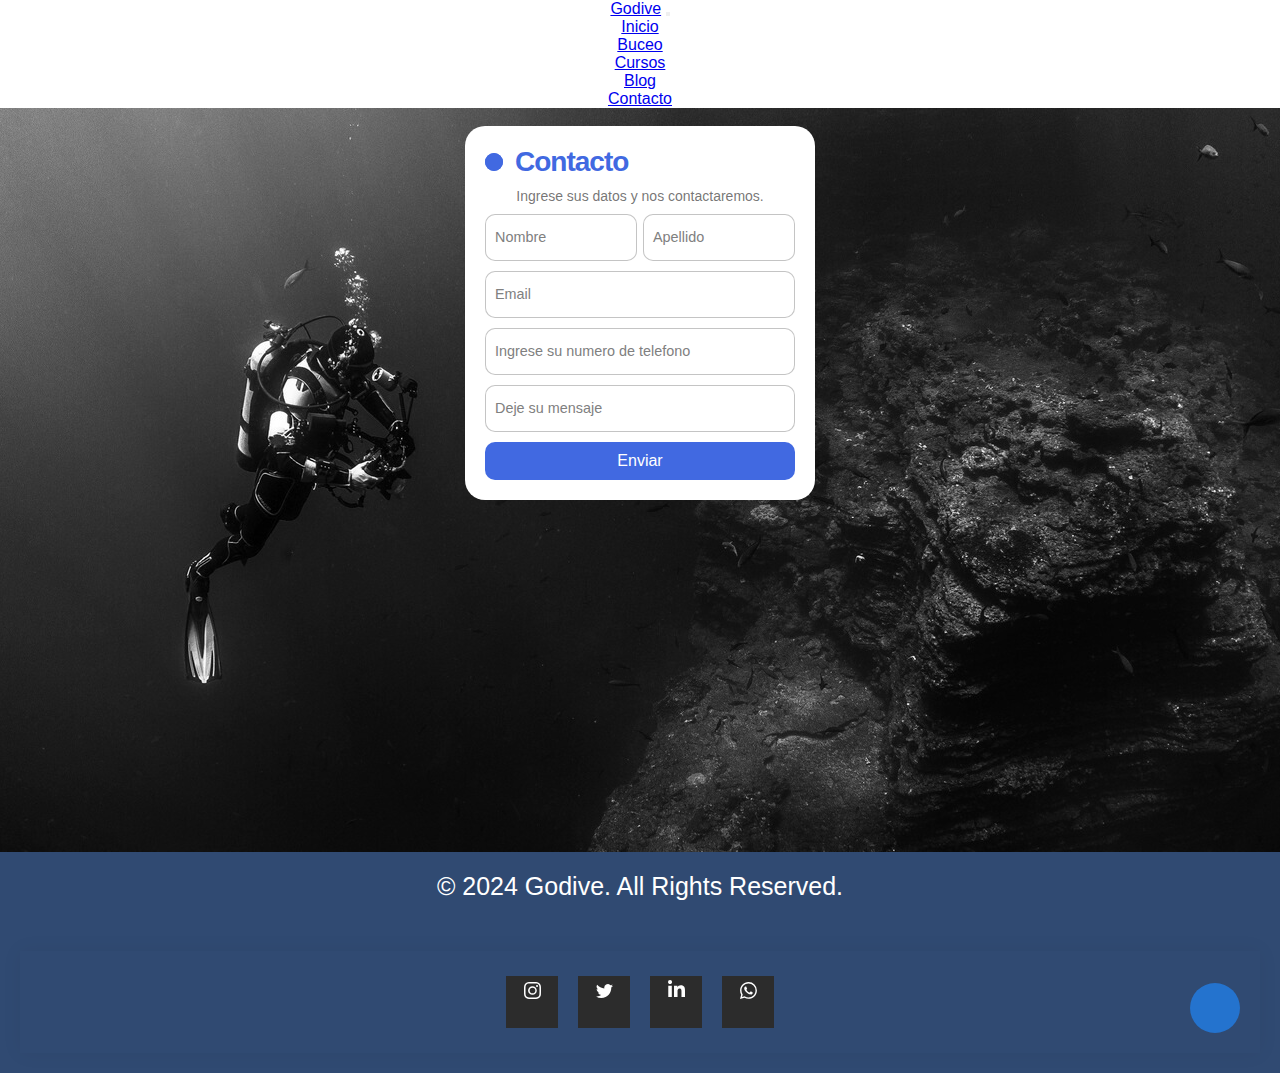
<file: page/contacto.html>
<!DOCTYPE html>
<html lang="es">

<head>
  <meta charset="UTF-8">
  <meta name="viewport" content="width=device-width, initial-scale=1.0">
  <link rel="stylesheet" href="https://cdnjs.cloudflare.com/ajax/libs/font-awesome/6.5.1/css/all.min.css"
    integrity="sha512-DTOQO9RWCH3ppGqcWaEA1BIZOC6xxalwEsw9c2QQeAIftl+Vegovlnee1c9QX4TctnWMn13TZye+giMm8e2LwA=="
    crossorigin="anonymous" referrerpolicy="no-referrer" />
  <!--BS 5.1 inicia-->
  <link href="https://cdn.jsdelivr.net/npm/bootstrap@5.1.3/dist/css/bootstrap.min.css" rel="stylesheet"
    integrity="sha384-1BmE4kWBq78iYhFldvKuhfTAU6auU8tT94WrHftjDbrCEXSU1oBoqyl2QvZ6jIW3" crossorigin="anonymous">
  <!--BS 5.1 fin-->
  <link rel="stylesheet" href="../estilos/estilo.css">
  <title>Contacto</title>
  <meta name="description" content="Escuela de buceo">
  </meta>
  <meta name="keywords" content="BUCEO, CURSO, EXCURSIONES, CENOTES, APNEA">
  </meta>
</head>
<header>
  <nav class="navbar navbar-expand-sm bg-dark navbar-dark">
    <div class="container-fluid">
      <a class="navbar-brand" href="#">Godive</a>
      <button class="navbar-toggler" type="button" data-bs-toggle="collapse" data-bs-target="#collapsibleNavbar">
        <span class="navbar-toggler-icon"></span>
      </button>
      <div class="diflex justify-content-end collapse navbar-collapse" id="collapsibleNavbar">
        <ul class="navbar-nav">
          <li class="nav-item">
            <a class="nav-link" href="../index.html">Inicio</a>
          </li>
          <li class="nav-item">
            <a class="nav-link" href="./buceo.html">Buceo</a>
          </li>
          <li class="nav-item">
            <a class="nav-link" href="./cursos.html">Cursos</a>
          </li>
          <li class="nav-item">
            <a class="nav-link" href="./blog.html">Blog</a>
          </li>
          <li class="nav-item">
            <a class="nav-link" href="./contacto.html">Contacto</a>
          </li>
        </ul>
      </div>
    </div>
  </nav>
  <script src="https://cdn.jsdelivr.net/npm/@popperjs/core@2.10.2/dist/umd/popper.min.js"
    integrity="sha384-7+zCNj/IqJ95wo16oMtfsKbZ9ccEh31eOz1HGyDuCQ6wgnyJNSYdrPa03rtR1zdB"
    crossorigin="anonymous"></script>
  <script src="https://cdn.jsdelivr.net/npm/bootstrap@5.1.3/dist/js/bootstrap.min.js"
    integrity="sha384-QJHtvGhmr9XOIpI6YVutG+2QOK9T+ZnN4kzFN1RtK3zEFEIsxhlmWl5/YESvpZ13"
    crossorigin="anonymous"></script>
</header>
<main id="imagencontacto">
  <br>

  <body class="contactocentro">
    <form class="form">
      <p class="title">Contacto </p>
      <p class="message">Ingrese sus datos y nos contactaremos.</p>
      <div class="flex">
        <label>
          <input required="" placeholder="" type="text" class="input">
          <span>Nombre</span>
        </label>
        <label>
          <input required="" placeholder="" type="text" class="input">
          <span>Apellido</span>
        </label>
      </div>
      <label>
        <input required="" placeholder="" type="email" class="input">
        <span>Email</span>
      </label>

      <label>
        <input required="" placeholder="" type="number" class="input">
        <span>Ingrese su numero de telefono</span>
      </label>
      <label>
        <input required="" placeholder="" type="text" class="input">
        <span>Deje su mensaje</span>
      </label>
      <button class="submit">Enviar</button>
    </form>
    <article id="mapa"> <iframe
        src="https://www.google.com/maps/embed?pb=!1m18!1m12!1m3!1d3733.9874837524676!2d-87.08590352508271!3d20.629366980921926!2m3!1f0!2f0!3f0!3m2!1i1024!2i768!4f13.1!3m3!1m2!1s0x8f4e438b9d75c60f%3A0x231b3f93075449fc!2sGoDiveMEX!5e0!3m2!1ses-419!2sar!4v1709955111054!5m2!1ses-419!2sar"
        width="400" height="300" style="border:0;" allowfullscreen="" loading="lazy"
        referrerpolicy="no-referrer-when-downgrade"></iframe>
    </article>
    <br>
</main>
</body>
<footer>
  <p>© 2024 Godive. All Rights Reserved.</p>
  <div class="card3">
    <a href="#" class="socialContainer containerOne">
      <svg class="socialSvg instagramSvg" viewBox="0 0 16 16"> <path d="M8 0C5.829 0 5.556.01 4.703.048 3.85.088 3.269.222 2.76.42a3.917 3.917 0 0 0-1.417.923A3.927 3.927 0 0 0 .42 2.76C.222 3.268.087 3.85.048 4.7.01 5.555 0 5.827 0 8.001c0 2.172.01 2.444.048 3.297.04.852.174 1.433.372 1.942.205.526.478.972.923 1.417.444.445.89.719 1.416.923.51.198 1.09.333 1.942.372C5.555 15.99 5.827 16 8 16s2.444-.01 3.298-.048c.851-.04 1.434-.174 1.943-.372a3.916 3.916 0 0 0 1.416-.923c.445-.445.718-.891.923-1.417.197-.509.332-1.09.372-1.942C15.99 10.445 16 10.173 16 8s-.01-2.445-.048-3.299c-.04-.851-.175-1.433-.372-1.941a3.926 3.926 0 0 0-.923-1.417A3.911 3.911 0 0 0 13.24.42c-.51-.198-1.092-.333-1.943-.372C10.443.01 10.172 0 7.998 0h.003zm-.717 1.442h.718c2.136 0 2.389.007 3.232.046.78.035 1.204.166 1.486.275.373.145.64.319.92.599.28.28.453.546.598.92.11.281.24.705.275 1.485.039.843.047 1.096.047 3.231s-.008 2.389-.047 3.232c-.035.78-.166 1.203-.275 1.485a2.47 2.47 0 0 1-.599.919c-.28.28-.546.453-.92.598-.28.11-.704.24-1.485.276-.843.038-1.096.047-3.232.047s-2.39-.009-3.233-.047c-.78-.036-1.203-.166-1.485-.276a2.478 2.478 0 0 1-.92-.598 2.48 2.48 0 0 1-.6-.92c-.109-.281-.24-.705-.275-1.485-.038-.843-.046-1.096-.046-3.233 0-2.136.008-2.388.046-3.231.036-.78.166-1.204.276-1.486.145-.373.319-.64.599-.92.28-.28.546-.453.92-.598.282-.11.705-.24 1.485-.276.738-.034 1.024-.044 2.515-.045v.002zm4.988 1.328a.96.96 0 1 0 0 1.92.96.96 0 0 0 0-1.92zm-4.27 1.122a4.109 4.109 0 1 0 0 8.217 4.109 4.109 0 0 0 0-8.217zm0 1.441a2.667 2.667 0 1 1 0 5.334 2.667 2.667 0 0 1 0-5.334z"></path> </svg>
    </a>
    
    <a href="#" class="socialContainer containerTwo">
      <svg class="socialSvg twitterSvg" viewBox="0 0 16 16"> <path d="M5.026 15c6.038 0 9.341-5.003 9.341-9.334 0-.14 0-.282-.006-.422A6.685 6.685 0 0 0 16 3.542a6.658 6.658 0 0 1-1.889.518 3.301 3.301 0 0 0 1.447-1.817 6.533 6.533 0 0 1-2.087.793A3.286 3.286 0 0 0 7.875 6.03a9.325 9.325 0 0 1-6.767-3.429 3.289 3.289 0 0 0 1.018 4.382A3.323 3.323 0 0 1 .64 6.575v.045a3.288 3.288 0 0 0 2.632 3.218 3.203 3.203 0 0 1-.865.115 3.23 3.23 0 0 1-.614-.057 3.283 3.283 0 0 0 3.067 2.277A6.588 6.588 0 0 1 .78 13.58a6.32 6.32 0 0 1-.78-.045A9.344 9.344 0 0 0 5.026 15z"></path> </svg>              </a>
      
    <a href="#" class="socialContainer containerThree">
      <svg class="socialSvg linkdinSvg" viewBox="0 0 448 512"><path d="M100.28 448H7.4V148.9h92.88zM53.79 108.1C24.09 108.1 0 83.5 0 53.8a53.79 53.79 0 0 1 107.58 0c0 29.7-24.1 54.3-53.79 54.3zM447.9 448h-92.68V302.4c0-34.7-.7-79.2-48.29-79.2-48.29 0-55.69 37.7-55.69 76.7V448h-92.78V148.9h89.08v40.8h1.3c12.4-23.5 42.69-48.3 87.88-48.3 94 0 111.28 61.9 111.28 142.3V448z"></path></svg>
    </a>
    
    <a href="#" class="socialContainer containerFour">
      <svg class="socialSvg whatsappSvg" viewBox="0 0 16 16"> <path d="M13.601 2.326A7.854 7.854 0 0 0 7.994 0C3.627 0 .068 3.558.064 7.926c0 1.399.366 2.76 1.057 3.965L0 16l4.204-1.102a7.933 7.933 0 0 0 3.79.965h.004c4.368 0 7.926-3.558 7.93-7.93A7.898 7.898 0 0 0 13.6 2.326zM7.994 14.521a6.573 6.573 0 0 1-3.356-.92l-.24-.144-2.494.654.666-2.433-.156-.251a6.56 6.56 0 0 1-1.007-3.505c0-3.626 2.957-6.584 6.591-6.584a6.56 6.56 0 0 1 4.66 1.931 6.557 6.557 0 0 1 1.928 4.66c-.004 3.639-2.961 6.592-6.592 6.592zm3.615-4.934c-.197-.099-1.17-.578-1.353-.646-.182-.065-.315-.099-.445.099-.133.197-.513.646-.627.775-.114.133-.232.148-.43.05-.197-.1-.836-.308-1.592-.985-.59-.525-.985-1.175-1.103-1.372-.114-.198-.011-.304.088-.403.087-.088.197-.232.296-.346.1-.114.133-.198.198-.33.065-.134.034-.248-.015-.347-.05-.099-.445-1.076-.612-1.47-.16-.389-.323-.335-.445-.34-.114-.007-.247-.007-.38-.007a.729.729 0 0 0-.529.247c-.182.198-.691.677-.691 1.654 0 .977.71 1.916.81 2.049.098.133 1.394 2.132 3.383 2.992.47.205.84.326 1.129.418.475.152.904.129 1.246.08.38-.058 1.171-.48 1.338-.943.164-.464.164-.86.114-.943-.049-.084-.182-.133-.38-.232z"></path> </svg>
    </a>
  </div>     
</footer>
</footer>
<a href="" class="arriba">
  <i class="fa-solid fa-house-flood-water"></i>
</a>

</html>
</file>
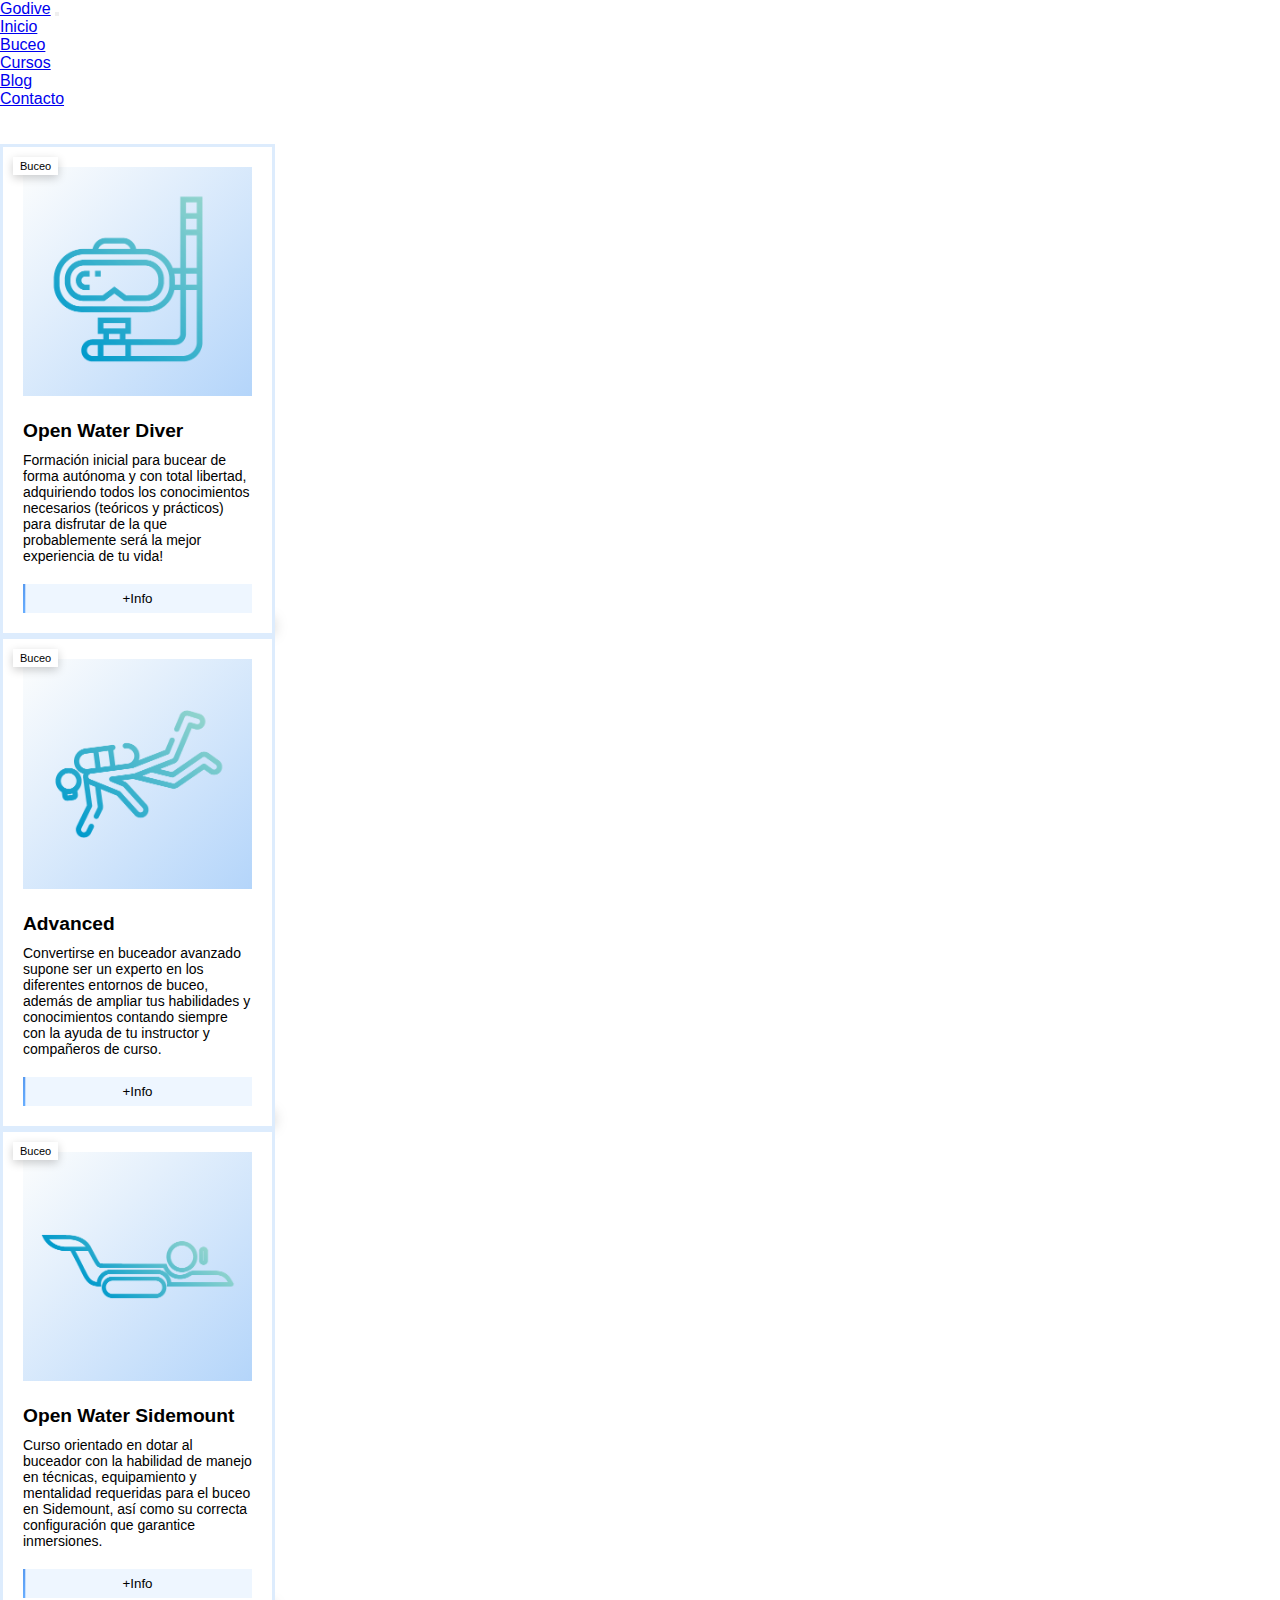
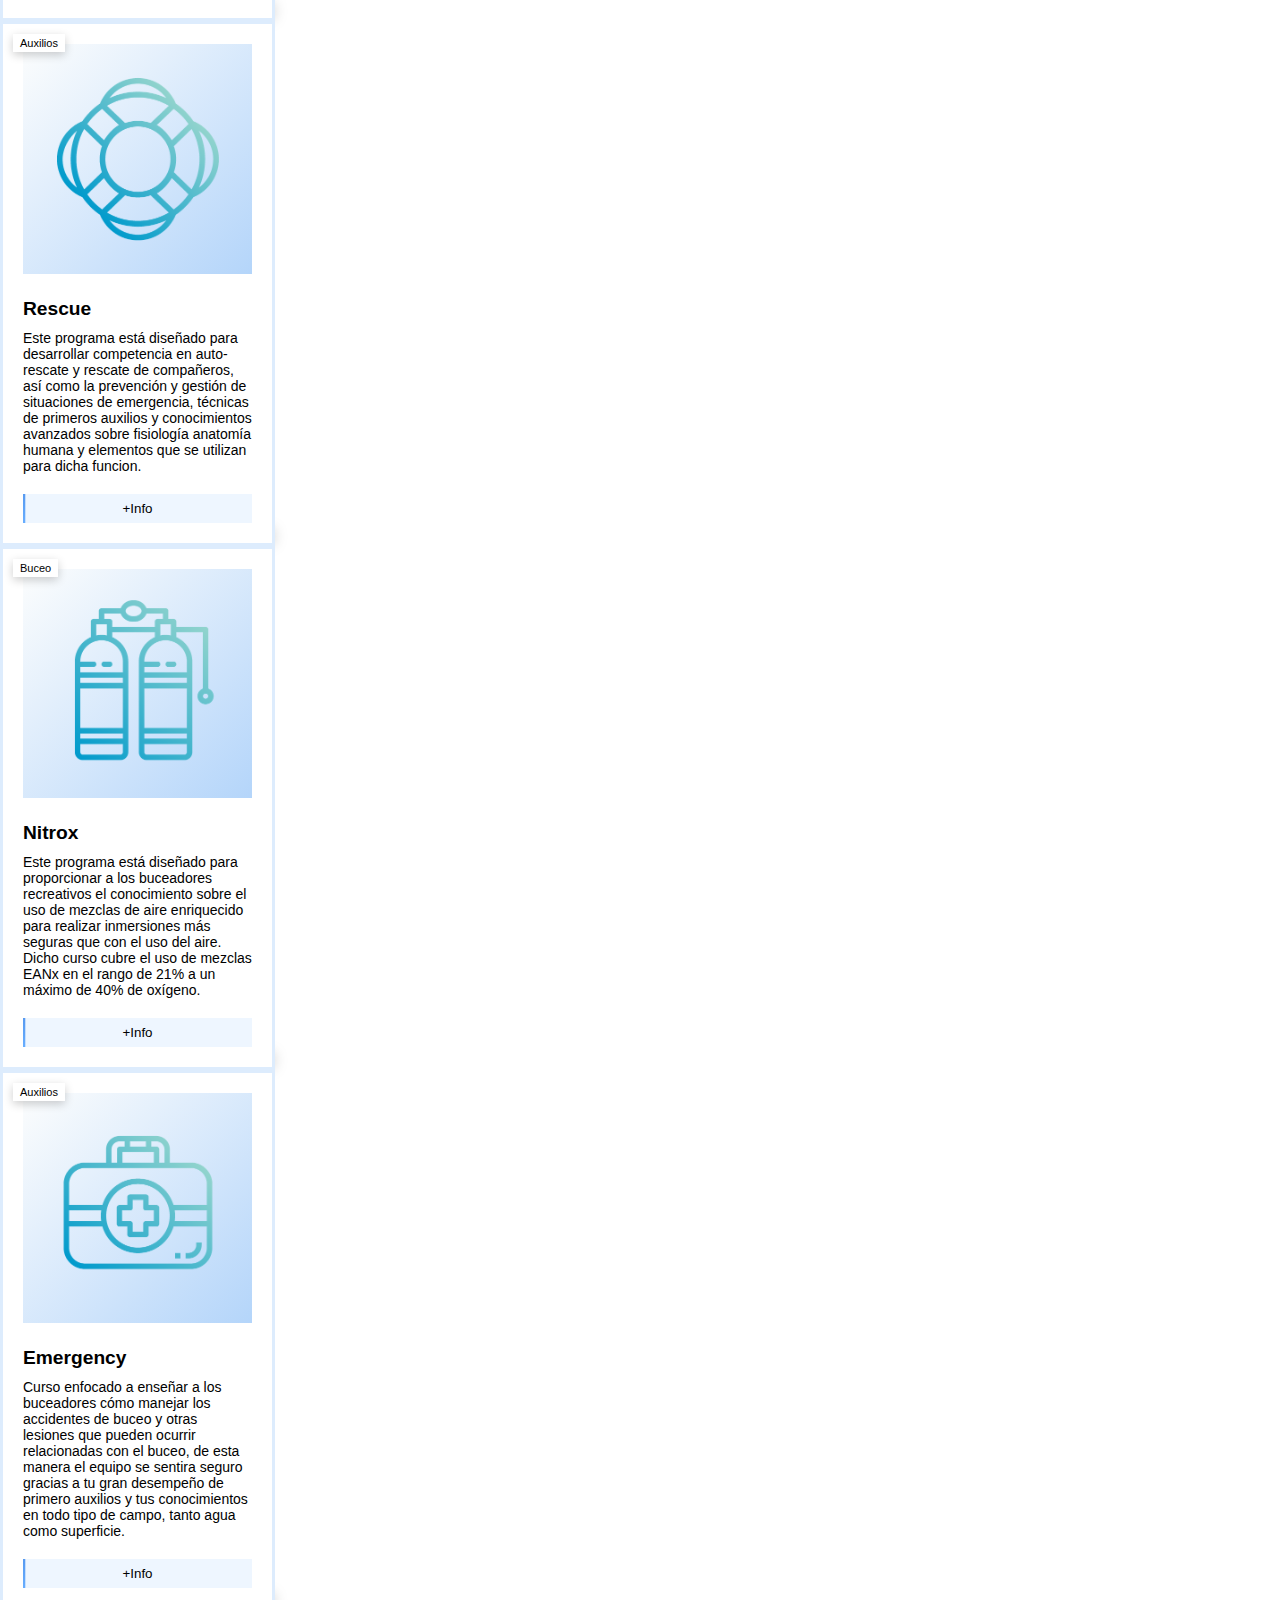
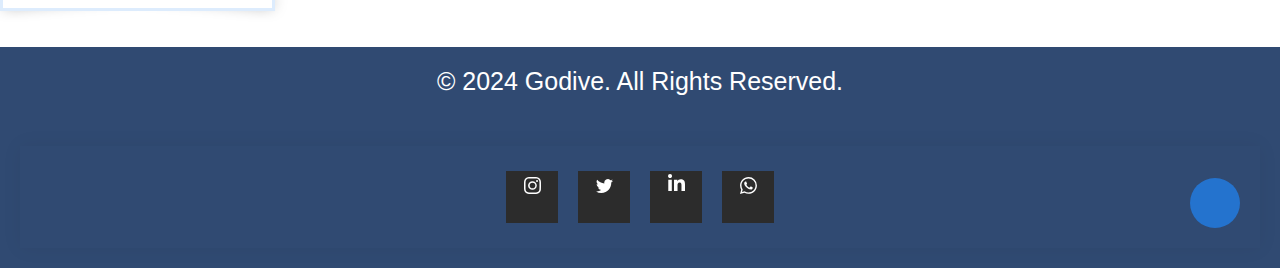
<file: page/cursos.html>
<!DOCTYPE html>
<html lang="es">

<head>
  <meta charset="UTF-8">
  <meta name="viewport" content="width=device-width, initial-scale=1.0">
  <link rel="stylesheet" href="https://cdnjs.cloudflare.com/ajax/libs/font-awesome/6.5.1/css/all.min.css"
    integrity="sha512-DTOQO9RWCH3ppGqcWaEA1BIZOC6xxalwEsw9c2QQeAIftl+Vegovlnee1c9QX4TctnWMn13TZye+giMm8e2LwA=="
    crossorigin="anonymous" referrerpolicy="no-referrer" />
  <!--BS 5.1 inicia-->
  <link href="https://cdn.jsdelivr.net/npm/bootstrap@5.1.3/dist/css/bootstrap.min.css" rel="stylesheet"
    integrity="sha384-1BmE4kWBq78iYhFldvKuhfTAU6auU8tT94WrHftjDbrCEXSU1oBoqyl2QvZ6jIW3" crossorigin="anonymous">
  <!--BS 5.1 fin-->
  <link rel="stylesheet" href="../estilos/estilo.css">

  <title>Cursos</title>
  <meta name="description" content="Escuela de buceo">
  </meta>
  <meta name="keywords" content="BUCEO, CURSO, EXCURSIONES, CENOTES, APNEA">
  </meta>
</head>
<header>
  <nav class="navbar navbar-expand-sm bg-dark navbar-dark">
    <div class="container-fluid">
      <a class="navbar-brand" href="#">Godive</a>
      <button class="navbar-toggler" type="button" data-bs-toggle="collapse" data-bs-target="#collapsibleNavbar">
        <span class="navbar-toggler-icon"></span>
      </button>
      <div class="diflex justify-content-end collapse navbar-collapse" id="collapsibleNavbar">
        <ul class="navbar-nav">
          <li class="nav-item">
            <a class="nav-link" href="../index.html">Inicio</a>
          </li>
          <li class="nav-item">
            <a class="nav-link" href="./buceo.html">Buceo</a>
          </li>
          <li class="nav-item">
            <a class="nav-link" href="./cursos.html">Cursos</a>
          </li>
          <li class="nav-item">
            <a class="nav-link" href="./blog.html">Blog</a>
          </li>
          <li class="nav-item">
            <a class="nav-link" href="./contacto.html">Contacto</a>
          </li>
        </ul>
      </div>
    </div>
  </nav>
  <script src="https://cdn.jsdelivr.net/npm/@popperjs/core@2.10.2/dist/umd/popper.min.js"
    integrity="sha384-7+zCNj/IqJ95wo16oMtfsKbZ9ccEh31eOz1HGyDuCQ6wgnyJNSYdrPa03rtR1zdB"
    crossorigin="anonymous"></script>
  <script src="https://cdn.jsdelivr.net/npm/bootstrap@5.1.3/dist/js/bootstrap.min.js"
    integrity="sha384-QJHtvGhmr9XOIpI6YVutG+2QOK9T+ZnN4kzFN1RtK3zEFEIsxhlmWl5/YESvpZ13"
    crossorigin="anonymous"></script>
</header>

<body class="fondocursos">
  <br>
  <br>
  <div class="container">
    <div class="row">
      <div class="col-sm-6 col-lg-4 col-md-4 col-lg-4 col-xs-12 mt-5">
        <div class="card2">
          <div class="card__corner"></div>
            <img src="../media/1.png" class="card__img" alt="">
            <span class="card__span">Buceo</span>
            </img>
            <div class="card-int">
              <p class="card-int__title">Open Water Diver</p>
              <p class="excerpt">Formación inicial para bucear de forma autónoma y con total libertad, adquiriendo todos
              los conocimientos necesarios (teóricos y prácticos) para disfrutar de la que probablemente será la mejor
              experiencia de tu vida!</p>
            <button class="card-int__button">+Info</button>
          </div>
        </div>
      </div>
      <div class="col-sm-6 col-lg-4 col-md-4 col-lg-4 col-xs-12 mt-5">
        <div class="card2">
          <div class="card__corner"></div>
          <img src="../media/2.png" class="card__img" alt="">
          <span class="card__span">Buceo</span>
          </img>
          <div class="card-int">
            <p class="card-int__title">Advanced</p>
            <p class="excerpt">Convertirse en buceador avanzado supone ser un experto en los diferentes entornos de
              buceo, además de ampliar tus habilidades y conocimientos contando siempre con la ayuda de tu instructor y
              compañeros de curso.
            </p>
            <button class="card-int__button">+Info</button>
          </div>
        </div>
      </div>
      <div class="col-sm-6 col-lg-4 col-md-4 col-lg-4 col-xs-12 mt-5">
        <div class="card2">
          <div class="card__corner"></div>
          <img src="../media/3.png" class="card__img" alt="">
          <span class="card__span">Buceo</span>
          </img>
          <div class="card-int">
            <p class="card-int__title">Open Water Sidemount</p>
            <p class="excerpt">Curso orientado en dotar al buceador con la habilidad de manejo en técnicas, equipamiento
              y mentalidad requeridas para el buceo en Sidemount, así como su correcta configuración que garantice
              inmersiones.</p>
            <button class="card-int__button">+Info</button>
          </div>
        </div>
      </div>
      <div class="col-sm-6 col-lg-4 col-md-4 col-lg-4 col-xs-12 mt-5">
        <div class="card2">
          <div class="card__corner"></div>
          <img src="../media/4.png" class="card__img" alt="">
          <span class="card__span">Auxilios</span>
          </img>
          <div class="card-int">
            <p class="card-int__title">Rescue</p>
            <p class="excerpt">Este programa está diseñado para desarrollar competencia en auto-rescate y rescate de
              compañeros, así como la prevención y gestión de situaciones de emergencia, técnicas de primeros auxilios y
              conocimientos avanzados sobre fisiología anatomía humana y elementos que se utilizan para dicha funcion.
            </p>
            <button class="card-int__button">+Info</button>
          </div>
        </div>
      </div>
      <div class="col-sm-6 col-lg-4 col-md-4 col-lg-4 col-xs-12 mt-5">
        <div class="card2">
          <div class="card__corner"></div>
          <img src="../media/5.png" class="card__img" alt="">
          <span class="card__span">Buceo</span>
          </img>
          <div class="card-int">
            <p class="card-int__title">Nitrox</p>
            <p class="excerpt">Este programa está diseñado para proporcionar a los buceadores recreativos el
              conocimiento sobre el uso de mezclas de aire enriquecido para realizar inmersiones más seguras que con el
              uso del aire. Dicho curso cubre el uso de mezclas EANx en el rango de 21% a un máximo de 40% de oxígeno.
            </p>
            <button class="card-int__button">+Info</button>
          </div>
        </div>
      </div>
      <div class="col-sm-6 col-lg-4 col-md-4 col-lg-4 col-xs-12 mt-5">
        <div class="card2">
          <div class="card__corner"></div>
          <img src="../media/6.png" class="card__img" alt="">
          <span class="card__span">Auxilios</span>
          </img>
          <div class="card-int">
            <p class="card-int__title">Emergency</p>
            <p class="excerpt">Curso enfocado a enseñar a los buceadores cómo manejar los accidentes de buceo y otras
              lesiones que pueden ocurrir relacionadas con el buceo, de esta manera el equipo se sentira seguro gracias
              a tu gran desempeño de primero auxilios y tus conocimientos en todo tipo de campo, tanto agua como
              superficie.</p>
            <button class="card-int__button">+Info</button>
          </div>
        </div>
          </div>
          </div>
        </div>
      </div>
    </div>
  </div>
</body>
<br>
<br>
<footer>
  <p>© 2024 Godive. All Rights Reserved.</p>
  <div class="card3">
    <a href="#" class="socialContainer containerOne">
      <svg class="socialSvg instagramSvg" viewBox="0 0 16 16">
        <path
          d="M8 0C5.829 0 5.556.01 4.703.048 3.85.088 3.269.222 2.76.42a3.917 3.917 0 0 0-1.417.923A3.927 3.927 0 0 0 .42 2.76C.222 3.268.087 3.85.048 4.7.01 5.555 0 5.827 0 8.001c0 2.172.01 2.444.048 3.297.04.852.174 1.433.372 1.942.205.526.478.972.923 1.417.444.445.89.719 1.416.923.51.198 1.09.333 1.942.372C5.555 15.99 5.827 16 8 16s2.444-.01 3.298-.048c.851-.04 1.434-.174 1.943-.372a3.916 3.916 0 0 0 1.416-.923c.445-.445.718-.891.923-1.417.197-.509.332-1.09.372-1.942C15.99 10.445 16 10.173 16 8s-.01-2.445-.048-3.299c-.04-.851-.175-1.433-.372-1.941a3.926 3.926 0 0 0-.923-1.417A3.911 3.911 0 0 0 13.24.42c-.51-.198-1.092-.333-1.943-.372C10.443.01 10.172 0 7.998 0h.003zm-.717 1.442h.718c2.136 0 2.389.007 3.232.046.78.035 1.204.166 1.486.275.373.145.64.319.92.599.28.28.453.546.598.92.11.281.24.705.275 1.485.039.843.047 1.096.047 3.231s-.008 2.389-.047 3.232c-.035.78-.166 1.203-.275 1.485a2.47 2.47 0 0 1-.599.919c-.28.28-.546.453-.92.598-.28.11-.704.24-1.485.276-.843.038-1.096.047-3.232.047s-2.39-.009-3.233-.047c-.78-.036-1.203-.166-1.485-.276a2.478 2.478 0 0 1-.92-.598 2.48 2.48 0 0 1-.6-.92c-.109-.281-.24-.705-.275-1.485-.038-.843-.046-1.096-.046-3.233 0-2.136.008-2.388.046-3.231.036-.78.166-1.204.276-1.486.145-.373.319-.64.599-.92.28-.28.546-.453.92-.598.282-.11.705-.24 1.485-.276.738-.034 1.024-.044 2.515-.045v.002zm4.988 1.328a.96.96 0 1 0 0 1.92.96.96 0 0 0 0-1.92zm-4.27 1.122a4.109 4.109 0 1 0 0 8.217 4.109 4.109 0 0 0 0-8.217zm0 1.441a2.667 2.667 0 1 1 0 5.334 2.667 2.667 0 0 1 0-5.334z">
        </path>
      </svg>
    </a>

    <a href="#" class="socialContainer containerTwo">
      <svg class="socialSvg twitterSvg" viewBox="0 0 16 16">
        <path
          d="M5.026 15c6.038 0 9.341-5.003 9.341-9.334 0-.14 0-.282-.006-.422A6.685 6.685 0 0 0 16 3.542a6.658 6.658 0 0 1-1.889.518 3.301 3.301 0 0 0 1.447-1.817 6.533 6.533 0 0 1-2.087.793A3.286 3.286 0 0 0 7.875 6.03a9.325 9.325 0 0 1-6.767-3.429 3.289 3.289 0 0 0 1.018 4.382A3.323 3.323 0 0 1 .64 6.575v.045a3.288 3.288 0 0 0 2.632 3.218 3.203 3.203 0 0 1-.865.115 3.23 3.23 0 0 1-.614-.057 3.283 3.283 0 0 0 3.067 2.277A6.588 6.588 0 0 1 .78 13.58a6.32 6.32 0 0 1-.78-.045A9.344 9.344 0 0 0 5.026 15z">
        </path>
      </svg> </a>

    <a href="#" class="socialContainer containerThree">
      <svg class="socialSvg linkdinSvg" viewBox="0 0 448 512">
        <path
          d="M100.28 448H7.4V148.9h92.88zM53.79 108.1C24.09 108.1 0 83.5 0 53.8a53.79 53.79 0 0 1 107.58 0c0 29.7-24.1 54.3-53.79 54.3zM447.9 448h-92.68V302.4c0-34.7-.7-79.2-48.29-79.2-48.29 0-55.69 37.7-55.69 76.7V448h-92.78V148.9h89.08v40.8h1.3c12.4-23.5 42.69-48.3 87.88-48.3 94 0 111.28 61.9 111.28 142.3V448z">
        </path>
      </svg>
    </a>

    <a href="#" class="socialContainer containerFour">
      <svg class="socialSvg whatsappSvg" viewBox="0 0 16 16">
        <path
          d="M13.601 2.326A7.854 7.854 0 0 0 7.994 0C3.627 0 .068 3.558.064 7.926c0 1.399.366 2.76 1.057 3.965L0 16l4.204-1.102a7.933 7.933 0 0 0 3.79.965h.004c4.368 0 7.926-3.558 7.93-7.93A7.898 7.898 0 0 0 13.6 2.326zM7.994 14.521a6.573 6.573 0 0 1-3.356-.92l-.24-.144-2.494.654.666-2.433-.156-.251a6.56 6.56 0 0 1-1.007-3.505c0-3.626 2.957-6.584 6.591-6.584a6.56 6.56 0 0 1 4.66 1.931 6.557 6.557 0 0 1 1.928 4.66c-.004 3.639-2.961 6.592-6.592 6.592zm3.615-4.934c-.197-.099-1.17-.578-1.353-.646-.182-.065-.315-.099-.445.099-.133.197-.513.646-.627.775-.114.133-.232.148-.43.05-.197-.1-.836-.308-1.592-.985-.59-.525-.985-1.175-1.103-1.372-.114-.198-.011-.304.088-.403.087-.088.197-.232.296-.346.1-.114.133-.198.198-.33.065-.134.034-.248-.015-.347-.05-.099-.445-1.076-.612-1.47-.16-.389-.323-.335-.445-.34-.114-.007-.247-.007-.38-.007a.729.729 0 0 0-.529.247c-.182.198-.691.677-.691 1.654 0 .977.71 1.916.81 2.049.098.133 1.394 2.132 3.383 2.992.47.205.84.326 1.129.418.475.152.904.129 1.246.08.38-.058 1.171-.48 1.338-.943.164-.464.164-.86.114-.943-.049-.084-.182-.133-.38-.232z">
        </path>
      </svg>
    </a>
  </div>
</footer>
</footer>
<a href="" class="arriba">
  <i class="fa-solid fa-house-flood-water"></i>
</a>

</html>
</file>
<file: estilos/estilo.css>
@import url("https://fonts.googleapis.com/css2?family=Roboto:ital,wght@0,100;0,300;0,400;0,500;0,700;0,900;1,100;1,300;1,400;1,500;1,700;1,900&display=swap");
body {
  perspective: 1px;
  transform-style: preserve-3d;
  overflow-x: hidden;
  overflow-y: scroll;
}

.section1,
.section2 {
  transform-style: preserve-3d;
}

.section1::before {
  content: "";
  width: 100%;
  height: 100%;
  position: absolute;
  background: url("../media/base.png") top center;
  background-size: cover;
  transform: translateZ(-1px) scale(2.2);
  filter: blur(2px);
}
.section1::after {
  content: ".";
  width: 100%;
  height: 100%;
  position: absolute;
  background: url("../media/outer-layer-blur.png") top center;
  background-size: cover;
}
.section1 .text {
  top: 10%;
  transform: translateZ(-0.5px) scale(1.5, 1.6) translate(-33%, 10%);
}

footer {
  background-color: #304a72;
  width: 100%;
  color: #000000;
  text-align: center;
  padding: 20px;
  font-size: 25px;
}

.card3 {
  width: center;
  height: center;
  background-color: #304a72;
  display: flex;
  align-items: center;
  justify-content: center;
  padding: 25px 25px;
  gap: 20px;
  box-shadow: 0px 0px 20px rgba(0, 0, 0, 0.055);
}

.socialContainer {
  width: 52px;
  height: 52px;
  background-color: rgb(44, 44, 44);
  display: inline-block;
  align-items: center;
  justify-content: center;
  overflow: hidden;
  transition-duration: 0.3s;
}

.containerOne:hover {
  background-color: #d62976;
  transition-duration: 0.3s;
}

.containerTwo:hover {
  background-color: #00acee;
  transition-duration: 0.3s;
}

.containerThree:hover {
  background-color: #0072b1;
  transition-duration: 0.3s;
}

.containerFour:hover {
  background-color: #128C7E;
  transition-duration: 0.3s;
}

.socialContainer:active {
  transform: scale(0.9);
  transition-duration: 0.3s;
}

.socialSvg {
  width: 17px;
}
.socialSvg path {
  fill: rgb(255, 255, 255);
}

.socialContainer:hover .socialSvg {
  animation: slide-in-top 0.3s both;
}

@keyframes slide-in-top {
  0% {
    transform: translateY(-50px);
    opacity: 0;
  }
  100% {
    transform: translateY(0);
    opacity: 1;
  }
}
footer p {
  margin-bottom: 50px;
  color: rgb(255, 255, 255);
}

.card2 {
  width: 275px;
  position: relative;
  background: rgb(255, 255, 255);
  padding: 20px;
  border-style: solid;
  border-color: #ddecfd;
}
.card2::after {
  z-index: -1;
  content: "";
  position: absolute;
  width: 50%;
  height: 10px;
  bottom: 15px;
  right: 0;
  box-shadow: 0px 8px 15px rgba(0, 0, 0, 0.4);
  transform: rotate(5deg);
  transition: all 0.1s ease-in;
}
.card2::before {
  z-index: -1;
  content: "";
  position: absolute;
  width: 50%;
  height: 10px;
  bottom: 15px;
  left: 0;
  box-shadow: 0px 8px 15px rgba(0, 0, 0, 0.4);
  transform: rotate(-5deg);
  transition: all 0.1s ease-in;
}
.card2:hover:before, .card2:hover:after {
  box-shadow: 0px 8px 15px rgba(0, 0, 0, 0.6);
}
.card2:hover:before {
  transform: rotate(-8deg);
}
.card2:hover:after {
  transform: rotate(8deg);
}

.card__img {
  position: relative;
  background: #FFFFFF;
  background: linear-gradient(315deg, #b4d5fa, #fcfdfd);
  width: 100%;
  height: 100%;
}

.card__span {
  cursor: pointer;
  font-size: 11px;
  position: absolute;
  background-color: white;
  top: 10px;
  left: 10px;
  padding: 3px 7px;
  box-shadow: 0px 3px 10px rgba(0, 0, 0, 0.2);
  transition: transform 0.1s ease-in;
  -webkit-user-select: none;
     -moz-user-select: none;
          user-select: none;
}
.card__span:hover {
  transform: translateX(5px);
}

.card-int {
  padding: 20px 0 0 0;
}

.card-int__title {
  font-weight: bold;
  font-size: 1.2rem;
  font-family: Arial, Helvetica, sans-serif;
  margin-bottom: 10px;
}

.card-int__button {
  cursor: pointer;
  margin: 20px 0 0 0;
  padding: 7px 20px;
  width: 100%;
  background-color: rgb(238, 246, 255);
  border: none;
  color: black;
  position: relative;
  overflow: hidden;
  box-shadow: 0px 0px 10px rgba(0, 0, 0, 0);
  transition: box-shadow 0.1s ease-in;
  -webkit-user-select: none;
     -moz-user-select: none;
          user-select: none;
}
.card-int__button:active {
  box-shadow: 0px 0px 15px rgba(0, 119, 255, 0.5);
}
.card-int__button:hover::before {
  animation: effect_two 0.4s 1;
}
.card-int__button::before {
  content: "Quiero inscribirme";
  color: white;
  display: flex;
  align-items: center;
  justify-content: center;
  position: absolute;
  background: rgb(0, 133, 255);
  background: linear-gradient(146deg, #0032a6 0%, #68aeff 100%);
  width: 100%;
  height: 100%;
  top: 0;
  left: 0;
  transform: translateX(-99%);
  z-index: 1;
  animation: effect_one 10s infinite;
}
.card-int__button:hover::before {
  transform: translateX(0%);
}

.excerpt {
  font-size: 14px;
}

@keyframes effect_one {
  0% {
    transform: translateX(-99%);
  }
  25% {
    transform: translateX(-90%);
  }
  50% {
    transform: translateX(-80%);
  }
  75% {
    transform: translateX(-95%);
  }
  100% {
    transform: translateX(-99%);
  }
}
@keyframes effect_two {
  to {
    transform: translateX(-1%);
  }
  from {
    transform: translateX(-99%);
  }
}
.contactocentro {
  text-align: center;
}

.form {
  display: inline-flex;
  flex-direction: column;
  gap: 10px;
  max-width: 350px;
  background-color: #fff;
  padding: 20px;
  border-radius: 20px;
  position: relative;
}

.title {
  font-size: 28px;
  color: royalblue;
  font-weight: 600;
  letter-spacing: -1px;
  position: relative;
  display: flex;
  align-items: center;
  padding-left: 30px;
}
.title::before, .title::after {
  position: absolute;
  content: "";
  height: 16px;
  width: 16px;
  border-radius: 50%;
  left: 0px;
  background-color: royalblue;
}
.title::before {
  width: 18px;
  height: 18px;
  background-color: royalblue;
}
.title::after {
  width: 18px;
  height: 18px;
  animation: pulse 1s linear infinite;
}

.message {
  color: rgba(88, 87, 87, 0.822);
  font-size: 14px;
}

.signin {
  color: rgba(88, 87, 87, 0.822);
  font-size: 14px;
  text-align: center;
}
.signin a {
  color: royalblue;
}
.signin a:hover {
  -webkit-text-decoration: underline royalblue;
          text-decoration: underline royalblue;
}

.flex {
  display: flex;
  width: 100%;
  gap: 6px;
}

.form label {
  position: relative;
}
.form label .input {
  width: 100%;
  padding: 10px 10px 20px 10px;
  outline: 0;
  border: 1px solid rgba(105, 105, 105, 0.397);
  border-radius: 10px;
}
.form label .input + span {
  position: absolute;
  left: 10px;
  top: 15px;
  color: grey;
  font-size: 0.9em;
  cursor: text;
  transition: 0.3s ease;
}
.form label .input:-moz-placeholder-shown + span {
  top: 15px;
  font-size: 0.9em;
}
.form label .input:placeholder-shown + span {
  top: 15px;
  font-size: 0.9em;
}
.form label .input:focus + span {
  top: 30px;
  font-size: 0.7em;
  font-weight: 600;
}
.form label .input:valid + span {
  top: 30px;
  font-size: 0.7em;
  font-weight: 600;
  color: green;
}

.submit {
  border: none;
  outline: none;
  background-color: royalblue;
  padding: 10px;
  border-radius: 10px;
  color: #fff;
  font-size: 16px;
  transform: 0.3s ease;
}
.submit:hover {
  background-color: rgb(56, 90, 194);
}

@keyframes pulse {
  from {
    transform: scale(0.9);
    opacity: 1;
  }
  to {
    transform: scale(1.8);
    opacity: 0;
  }
}
#mapa {
  background-position: center;
  margin-top: 30px;
}

#imagencontacto {
  background-image: url(../media/imagen\ contacto2.jpg);
  background-position: center;
  width: 100%;
}

#grilla {
  display: grid;
  grid-template-rows: repeat(3, 180px);
  grid-template-columns: repeat(4, 1fr);
  grid-gap: 10px 20px;
  grid-template-areas: "img1 img2 img3 img3" "img1 img4 img3 img3" "img7 img4 img6 img8";
  grid-gap: 15px;
  padding: 20px;
}

.item {
  border-radius: 2%;
  background-size: cover;
  background-position: center;
}

.item1 {
  background-image: url(../media/1980.jpg);
  grid-area: img1;
}

.item2 {
  background-image: url(../media/1981.jpg);
  grid-area: img2;
}

.item3 {
  background-image: url(../media/1983.jpg);
  grid-area: img3;
}

.item4 {
  background-image: url(../media/dive-225580_1920.jpg);
  grid-area: img4;
}

.item5 {
  background-image: url(../media/fondo\ buceo.jpg);
  grid-area: img5;
}

.item6 {
  background-image: url(../media/imagen\ inicio\ 2.jpg);
  grid-area: img6;
}

.item7 {
  background-image: url(../media/IMAGEN\ INICIO.jpg);
  grid-area: img7;
}

.item8 {
  background-image: url(../media/diver-1867538_1920.jpg);
  grid-area: img8;
}

.card7 {
  display: flex;
  flex-direction: column;
  width: 230px;
  height: 280px;
  max-height: 330px;
  background-color: rgb(255, 255, 255);
  border-radius: 10px;
  box-shadow: 0px 10px 12px rgba(0, 0, 0, 0.08), -4px -4px 12px rgba(0, 0, 0, 0.08);
  overflow: hidden;
  transition: all 0.3s;
  cursor: pointer;
  box-sizing: border-box;
  padding: 10px;
}
.card7:hover {
  transform: translateY(-10px);
  box-shadow: 0px 20px 20px rgba(0, 0, 0, 0.1), -4px -4px 12px rgba(0, 0, 0, 0.08);
}

.card-image-container {
  width: 100%;
  height: 64%;
  border-radius: 10px;
  margin-bottom: 12px;
  overflow: hidden;
  background-color: rgb(165, 165, 165);
  display: flex;
  background-size: cover;
}

.image-icon {
  font-size: 40px;
}

.card-title {
  margin: 0;
  font-size: 17px;
  font-family: "Lucida Sans", "Lucida Sans Regular", "Lucida Grande", "Lucida Sans Unicode", Geneva, Verdana, sans-serif;
  font-weight: 600;
  color: #1797b8;
  cursor: default;
  -webkit-box-orient: vertical;
  overflow: hidden;
  display: -webkit-box;
  -webkit-line-clamp: 1;
  line-clamp: 1;
}

.card-des {
  -webkit-box-orient: vertical;
  overflow: hidden;
  display: -webkit-box;
  -webkit-line-clamp: 3;
  line-clamp: 3;
  margin: 0;
  font-size: 13px;
  font-family: "Lucida Sans", "Lucida Sans Regular", "Lucida Grande", "Lucida Sans Unicode", Geneva, Verdana, sans-serif;
  color: #1797b8;
  cursor: default;
}

* {
  margin: 0;
  padding: 0;
  box-sizing: border-box;
  font-family: Verdana, Geneva, Tahoma, sans-serif;
}

html {
  scroll-behavior: smooth;
}

.arriba {
  background-color: #2473ce;
  color: rgb(255, 255, 255);
  height: 50px;
  width: 50px;
  position: fixed;
  right: 40px;
  bottom: 40px;
  font-size: 25px;
  text-align: center;
  line-height: 50px;
  border-radius: 50%;
}

h5 {
  color: #0099ff;
  font-family: font-family "Roboto", sans-serif;
  text-align: center;
  font-weight: 800;
}

section {
  max-width: 800px;
  margin: 0 auto;
  margin-top: 50px;
  margin-bottom: 100px;
}

h1 {
  font-family: font-family "Roboto", sans-serif;
  color: #2473ce;
}

h2 {
  font-family: helvetica;
  opacity: 0.7;
  font-size: 18px;
  font-weight: 400;
  margin-bottom: 32px;
}

img {
  width: 100%;
  height: auto;
  view-timeline-name: --image;
  view-timeline-axis: block;
  animation-timeline: --image;
  animation-name: show;
  animation-range: entry 25% cover 30%;
  animation-fill-mode: both;
}

@keyframes show {
  from {
    opacity: 0;
    scale: 25%;
  }
  to {
    opacity: 1;
    scale: 100%;
  }
}/*# sourceMappingURL=estilo.css.map */
</file>
